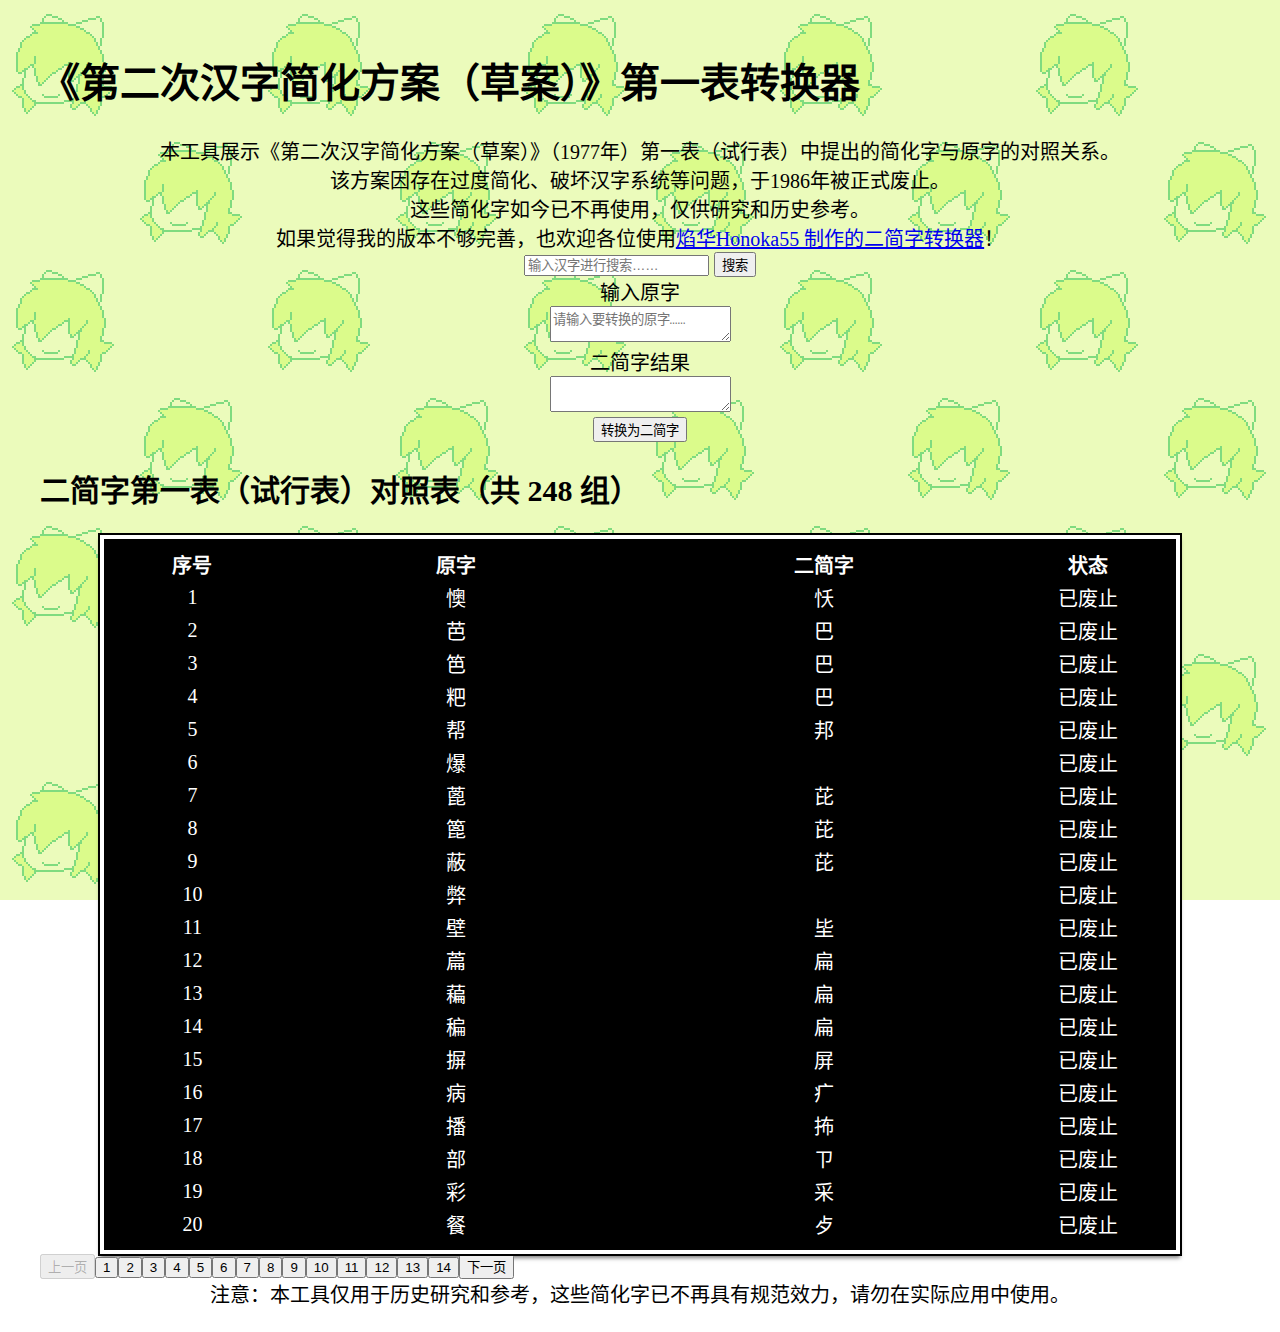
<file: erjian.html>
<!DOCTYPE html>
<html lang="zh-CN">
<head>
    <meta charset="UTF-8">
    <meta name="viewport" content="width=device-width, initial-scale=1.0">
    <title>《第二次汉字简化方案（草案）》第一表转换器</title>
    <link rel="stylesheet" type="text/css" href="css/style.css">
</head>
<body>
        <h1>《第二次汉字简化方案（草案）》第一表转换器</h1>
        <div style="text-align:center;">
            本工具展示《第二次汉字简化方案（草案）》（1977年）第一表（试行表）中提出的简化字与原字的对照关系。<br>
            该方案因存在过度简化、破坏汉字系统等问题，于1986年被正式废止。<br>
            这些简化字如今已不再使用，仅供研究和历史参考。<br>
            如果觉得我的版本不够完善，也欢迎各位使用<a href="https://honoka55.github.io/erjian-convert/">焰华Honoka55 制作的二简字转换器</a>！
        </div>
        <div style="text-align:center;">
            <input type="text" id="searchInput" placeholder="输入汉字进行搜索……">
            <button id="searchBtn">搜索</button>
        </div>
        <div style="text-align:center;">
            <div>
                <div>输入原字</div>
                <textarea id="originalText" placeholder="请输入要转换的原字……"></textarea>
            </div>
            <div>
                <div>二简字结果</div>
                <textarea id="simplifiedText" readonly></textarea>
            </div>
        <button id="convertBtn">转换为二简字</button>
        </div>
        
        <div>
            <h2>二简字第一表（试行表）对照表（共 248 组）</h2>
            <table id="charTable">
                <thead>
                    <tr>
                        <th width="15%">序号</th>
                        <th width="35%">原字</th>
                        <th width="35%">二简字</th>
                        <th width="15%">状态</th>
                    </tr>
                </thead>
                <tbody id="tableBody">
                    <!-- 表格内容将通过JavaScript动态生成 -->
                </tbody>
            </table>
            
            <div id="pagination">
                <!-- 分页按钮将通过JavaScript动态生成 -->
            </div>
        </div>
        
        <div style="text-align:center;">
            注意：本工具仅用于历史研究和参考，这些简化字已不再具有规范效力，请勿在实际应用中使用。
        </div>

    <script>
        // 简化字对照数据
        const charData = [
            { original: "懊", simplified: "㤇", status: "已废止" },
            { original: "芭", simplified: "巴", status: "已废止" },
            { original: "笆", simplified: "巴", status: "已废止" },
            { original: "粑", simplified: "巴", status: "已废止" },
            { original: "帮", simplified: "邦", status: "已废止" },
            { original: "爆", simplified: "𤆊", status: "已废止" },
            { original: "蓖", simplified: "芘", status: "已废止" },
            { original: "篦", simplified: "芘", status: "已废止" },
            { original: "蔽", simplified: "芘", status: "已废止" },
            { original: "弊", simplified: "𰐉", status: "已废止" },
            { original: "壁", simplified: "坒", status: "已废止" },
            { original: "萹", simplified: "扁", status: "已废止" },
            { original: "藊", simplified: "扁", status: "已废止" },
            { original: "稨", simplified: "扁", status: "已废止" },
            { original: "摒", simplified: "屏", status: "已废止" },
            { original: "病", simplified: "疒", status: "已废止" },
            { original: "播", simplified: "抪", status: "已废止" },
            { original: "部", simplified: "ㄗ", status: "已废止" },
            { original: "彩", simplified: "采", status: "已废止" },
            { original: "餐", simplified: "歺", status: "已废止" },
            { original: "舱", simplified: "仓", status: "已废止" },
            { original: "藏", simplified: "䒙", status: "已废止" },
            { original: "衩", simplified: "叉", status: "已废止" },
            { original: "扠", simplified: "叉", status: "已废止" },
            { original: "杈", simplified: "叉", status: "已废止" },
            { original: "汊", simplified: "叉", status: "已废止" },
            { original: "撤", simplified: "𢪃", status: "已废止" },
            { original: "瞅", simplified: "𥄨", status: "已废止" },
            { original: "矗", simplified: "𰅹", status: "已废止" },
            { original: "葱", simplified: "茐", status: "已废止" },
            { original: "答", simplified: "荅", status: "已废止" },
            { original: "蛋", simplified: "旦", status: "已废止" },
            { original: "弹", simplified: "𰐔", status: "已废止" },
            { original: "蹈", simplified: "𰸁", status: "已废止" },
            { original: "稻", simplified: "𰨛", status: "已废止" },
            { original: "道", simplified: "辺", status: "已废止" },
            { original: "殿", simplified: "𡱒", status: "已废止" },
            { original: "叮", simplified: "丁", status: "已废止" },
            { original: "盯", simplified: "丁", status: "已废止" },
            { original: "钉", simplified: "丁", status: "已废止" },
            { original: "靪", simplified: "丁", status: "已废止" },
            { original: "董", simplified: "苳", status: "已废止" },
            { original: "懂", simplified: "㤏", status: "已废止" },
            { original: "短", simplified: "𰦓", status: "已废止" },
            { original: "蹲", simplified: "𧿬", status: "已废止" },
            { original: "燉", simplified: "炖", status: "已成为规范字" }, 
            { original: "贰", simplified: "弍", status: "已废止" },
            { original: "愤", simplified: "忿", status: "已废止" },
            { original: "孵", simplified: "孚", status: "已废止" },
            { original: "伕", simplified: "夫", status: "已废止" },
            { original: "富", simplified: "𫲷", status: "已废止" },
            { original: "副", simplified: "付", status: "已废止" },
            { original: "秆", simplified: "杆", status: "已废止" },
            { original: "竿", simplified: "杆", status: "已废止" },
            { original: "钩", simplified: "勾", status: "已废止" },
            { original: "罐", simplified: "𰭃", status: "已废止" },
            { original: "灌", simplified: "浂", status: "已废止" },
            { original: "盥", simplified: "浂", status: "已废止" },
            { original: "鳜", simplified: "桂", status: "已废止" },
            { original: "裹", simplified: "果", status: "已废止" },
            { original: "薅", simplified: "䒵", status: "已废止" },
            { original: "盒", simplified: "合", status: "已废止" },
            { original: "葫", simplified: "胡", status: "已废止" },
            { original: "猢", simplified: "胡", status: "已废止" },
            { original: "蝴", simplified: "胡", status: "已废止" },
            { original: "糊", simplified: "胡", status: "已废止" },
            { original: "毁", simplified: "毁", status: "已废止" },
            { original: "籍", simplified: "笈", status: "已废止" },
            { original: "建", simplified: "迠", status: "已废止" },
            { original: "豇", simplified: "江", status: "已废止" },
            { original: "酱", simplified: "𪧷", status: "已废止" },
            { original: "跤", simplified: "交", status: "已废止" },
            { original: "椒", simplified: "茭", status: "已废止" },
            { original: "街", simplified: "亍", status: "已废止" },
            { original: "阱", simplified: "井", status: "已废止" },
            { original: "境", simplified: "㘫", status: "已废止" },
            { original: "镜", simplified: "𰽟", status: "已废止" },
            { original: "韭", simplified: "艽", status: "已废止" },
            { original: "酒", simplified: "氿", status: "已废止" },
            { original: "橘", simplified: "桔", status: "已废止" },
            { original: "镢", simplified: "𰽤", status: "已废止" },
            { original: "䦆", simplified: "𰽤", status: "已废止" },
            { original: "慷", simplified: "忼", status: "已废止" },
            { original: "靠", simplified: "俈", status: "已废止" },
            { original: "款", simplified: "𤘯", status: "已废止" },
            { original: "蓝", simplified: "兰", status: "已废止" },
            { original: "篮", simplified: "兰", status: "已废止" },
            { original: "澜", simplified: "㳕", status: "已废止" },
            { original: "滥", simplified: "㳕", status: "已废止" },
            { original: "谰", simplified: "𰵟", status: "已废止" },
            { original: "懒", simplified: "𰑐", status: "已废止" },
            { original: "缆", simplified: "𰬊", status: "已废止" },
            { original: "磊", simplified: "𰦫", status: "已废止" },
            { original: "荔", simplified: "艻", status: "已废止" },
            { original: "璃", simplified: "玏", status: "已废止" },
            { original: "量", simplified: "𰅊", status: "已废止" },
            { original: "潦", simplified: "了", status: "已废止" },
            { original: "僚", simplified: "𠆨", status: "已废止" },
            { original: "燎", simplified: "𰝶", status: "已废止" },
            { original: "寮", simplified: "㝋", status: "已废止" },
            { original: "寥", simplified: "㝋", status: "已废止" },
            { original: "廖", simplified: "𭙏", status: "已废止" },
            { original: "磷", simplified: "砱", status: "已废止" },
            { original: "龄", simplified: "令", status: "已废止" },
            { original: "溜", simplified: "𰜈", status: "已废止" },
            { original: "遛", simplified: "𰜈", status: "已废止" },
            { original: "熘", simplified: "𰜈", status: "已废止" },
            { original: "馏", simplified: "𰜈", status: "已废止" },
            { original: "掳", simplified: "虏", status: "已废止" },
            { original: "慢", simplified: "𭜌", status: "已废止" },
            { original: "帽", simplified: "𫷀", status: "已废止" },
            { original: "貌", simplified: "皃", status: "已废止" },
            { original: "煤", simplified: "𭳿", status: "已废止" },
            { original: "幕", simplified: "𫯜", status: "已废止" },
            { original: "虐", simplified: "𰀂", status: "已废止" },
            { original: "漆", simplified: "㲺", status: "已废止" },
            { original: "歧", simplified: "岐", status: "已废止" },
            { original: "器", simplified: "𫩏", status: "已废止" },
            { original: "谦", simplified: "𰵋", status: "已废止" },
            { original: "潜", simplified: "汘", status: "已废止" },
            { original: "歉", simplified: "欠", status: "已废止" },
            { original: "墙", simplified: "垟", status: "已废止" },
            { original: "勤", simplified: "𰅉", status: "已废止" },
            { original: "渠", simplified: "洰", status: "已废止" },
            { original: "嚷", simplified: "𠮵", status: "已废止" },
            { original: "壤", simplified: "圵", status: "已废止" },
            { original: "儒", simplified: "𰁡", status: "已废止" },
            { original: "赛", simplified: "𡧳", status: "已废止" },
            { original: "煽", simplified: "扇", status: "已废止" },
            { original: "搧", simplified: "扇", status: "已废止" },
            { original: "绱", simplified: "上", status: "已废止" },
            { original: "鞝", simplified: "上", status: "已废止" },
            { original: "杓", simplified: "勺", status: "已废止" },
            { original: "输", simplified: "𰹰", status: "已废止" },
            { original: "爽", simplified: "𰋜", status: "已废止" },
            { original: "私", simplified: "厶", status: "已废止" },
            { original: "算", simplified: "祘", status: "已废止" },
            { original: "泰", simplified: "太", status: "已废止" },
            { original: "檀", simplified: "枟", status: "已废止" },
            { original: "糖", simplified: "𰪩", status: "已废止" },
            { original: "套", simplified: "𰋛", status: "已废止" },
            { original: "腾", simplified: "𱅑", status: "已废止" },
            { original: "停", simplified: "仃", status: "已废止" },
            { original: "稳", simplified: "𮂹", status: "已废止" },
            { original: "舞", simplified: "午", status: "已废止" },
            { original: "稀", simplified: "希", status: "已废止" },
            { original: "熄", simplified: "息", status: "已废止" },
            { original: "瞎", simplified: "𰥌", status: "已废止" },
            { original: "镶", simplified: "𰽙", status: "已废止" },
            { original: "橡", simplified: "𬂭", status: "已废止" },
            { original: "萧", simplified: "肖", status: "已废止" },
            { original: "鞋", simplified: "𰆻", status: "已废止" },
            { original: "信", simplified: "伩", status: "已废止" },
            { original: "雄", simplified: "厷", status: "已废止" },
            { original: "修", simplified: "㣊", status: "已废止" },
            { original: "宣", simplified: "㝉", status: "已废止" },
            { original: "癣", simplified: "㾌", status: "已废止" },
            { original: "靴", simplified: "𰆳", status: "已废止" },
            { original: "雪", simplified: "𫜹", status: "已废止" },
            { original: "阎", simplified: "闫", status: "已废止" },
            { original: "演", simplified: "𰛑", status: "已废止" },
            { original: "耀", simplified: "𭀦", status: "已废止" },
            { original: "矅", simplified: "𭀦", status: "已废止" },
            { original: "意", simplified: "𰐺", status: "已废止" },
            { original: "臆", simplified: "肊", status: "已废止" },
            { original: "翼", simplified: "𰭝", status: "已废止" },
            { original: "迎", simplified: "迊", status: "已废止" },
            { original: "影", simplified: "𢒈", status: "已废止" },
            { original: "臃", simplified: "𦙸", status: "已废止" },
            { original: "游", simplified: "沋", status: "已废止" },
            { original: "愉", simplified: "𢖳", status: "已废止" },
            { original: "遇", simplified: "迂", status: "已废止" },
            { original: "预", simplified: "予", status: "已废止" },
            { original: "豫", simplified: "予", status: "已废止" },
            { original: "圆", simplified: "元", status: "已废止" },
            { original: "原", simplified: "𰆖", status: "已废止" },
            { original: "源", simplified: "沅", status: "已废止" },
            { original: "缘", simplified: "𰫾", status: "已废止" },
            { original: "赞", simplified: "𰷣", status: "已废止" },
            { original: "𪧦", simplified: "𰌻", status: "已废止" },
            { original: "账", simplified: "帐", status: "已废止" },
            { original: "辙", simplified: "𰹹", status: "已废止" },
            { original: "整", simplified: "𰋞", status: "已废止" },
            { original: "籽", simplified: "子", status: "已废止" },
            { original: "嘴", simplified: "咀", status: "已废止" },
            { original: "座", simplified: "坐", status: "已废止" },
            { original: "鼻", simplified: "𢍂", status: "已废止" },
            { original: "鼾", simplified: "𰯶", status: "已废止" },
            { original: "察", simplified: "𰌵", status: "已废止" },
            { original: "嚓", simplified: "𰌵", status: "已废止" },
            { original: "擦", simplified: "𰓣", status: "已废止" },
            { original: "感", simplified: "𫹯", status: "已废止" },
            { original: "撼", simplified: "𰓭", status: "已废止" },
            { original: "憾", simplified: "𰑞", status: "已废止" },
            { original: "冀", simplified: "丠", status: "已废止" },
            { original: "骥", simplified: "𱅌", status: "已废止" },
            { original: "具", simplified: "𰋙", status: "已废止" },
            { original: "留", simplified: "畄", status: "已废止" },
            { original: "榴", simplified: "𰗶", status: "已废止" },
            { original: "瘤", simplified: "𰣲", status: "已废止" },
            { original: "眉", simplified: "𠃜", status: "已废止" },
            { original: "嵋", simplified: "𠃜", status: "已废止" },
            { original: "媚", simplified: "𰋻", status: "已废止" },
            { original: "蒙", simplified: "苎", status: "已废止" },
            { original: "檬", simplified: "苎", status: "已废止" },
            { original: "蠓", simplified: "𰲽", status: "已废止" },
            { original: "面", simplified: "𫩑", status: "已废止" },
            { original: "缅", simplified: "𰬄", status: "已废止" },
            { original: "囊", simplified: "𰀉", status: "已废止" },
            { original: "囔", simplified: "𰀉", status: "已废止" },
            { original: "攮", simplified: "𰓌", status: "已废止" },
            { original: "青", simplified: "𰀈", status: "已废止" },
            { original: "静", simplified: "𰁓", status: "已废止" },
            { original: "靛", simplified: "𰍎", status: "已废止" },
            { original: "请", simplified: "𰵕", status: "已废止" },
            { original: "猜", simplified: "𰡂", status: "已废止" },
            { original: "情", simplified: "𰑊", status: "已废止" },
            { original: "清", simplified: "𰛓", status: "已废止" },
            { original: "晴", simplified: "𰕺", status: "已废止" },
            { original: "睛", simplified: "𰥕", status: "已废止" },
            { original: "靖", simplified: "𰩢", status: "已废止" },
            { original: "精", simplified: "𰪱", status: "已废止" },
            { original: "菁", simplified: "𰰫", status: "已废止" },
            { original: "桑", simplified: "𰗑", status: "已废止" },
            { original: "搡", simplified: "𰓨", status: "已废止" },
            { original: "嗓", simplified: "𰇢", status: "已废止" },
            { original: "属", simplified: "𰍱", status: "已废止" },
            { original: "嘱", simplified: "𰇰", status: "已废止" },
            { original: "瞩", simplified: "𰥩", status: "已废止" },
            { original: "堂", simplified: "坣", status: "已废止" },
            { original: "螳", simplified: "𰳇", status: "已废止" },
            { original: "易", simplified: "𠃓", status: "已废止" },
            { original: "剔", simplified: "𰄝", status: "已废止" },
            { original: "惕", simplified: "𰐿", status: "已废止" },
            { original: "赐", simplified: "𰷟", status: "已废止" },
            { original: "锡", simplified: "钖", status: "已废止" },
            { original: "踢", simplified: "𰸄", status: "已废止" },
            { original: "婴", simplified: "𰋷", status: "已废止" },
            { original: "缨", simplified: "𰬕", status: "已废止" },
            { original: "樱", simplified: "桜", status: "已废止" },
            { original: "展", simplified: "𰍰", status: "已废止" },
            { original: "辗", simplified: "𰍰", status: "已废止" },
            { original: "碾", simplified: "𰦪", status: "已废止" },
            { original: "真", simplified: "𰅴", status: "已废止" },
            { original: "颠", simplified: "𱂪", status: "已废止" },
            { original: "填", simplified: "𰉰", status: "已废止" },
            { original: "慎", simplified: "𰑝", status: "已废止" },
            { original: "滇", simplified: "𰛬", status: "已废止" },
            { original: "镇", simplified: "𰾂", status: "已废止" },
            { original: "直", simplified: "𰅰", status: "已废止" },
            { original: "值", simplified: "𰁲", status: "已废止" },
            { original: "植", simplified: "𰗝", status: "已废止" },
            { original: "殖", simplified: "𰙽", status: "已废止" },
            { original: "置", simplified: "𰭋", status: "已废止" },
            { original: "卒", simplified: "卆", status: "已废止" },
            { original: "悴", simplified: "忰", status: "已废止" },
            { original: "啐", simplified: "𠯥", status: "已废止" },
            { original: "碎", simplified: "砕", status: "已废止" },
            { original: "粹", simplified: "粋", status: "已废止" },
            { original: "醉", simplified: "酔", status: "已废止" },
            { original: "翠", simplified: "翆", status: "已废止" },
            { original: "瘁", simplified: "疩", status: "已废止" },
            { original: "尊", simplified: "𰃝", status: "已废止" },
            { original: "撙", simplified: "𰓢", status: "已废止" }
        ];

        // 分页设置
        const itemsPerPage = 20;
        let currentPage = 1;
        let filteredData = [...charData];

        // DOM元素
        const tableBody = document.getElementById('tableBody');
        const pagination = document.getElementById('pagination');
        const searchInput = document.getElementById('searchInput');
        const searchBtn = document.getElementById('searchBtn');
        const originalText = document.getElementById('originalText');
        const simplifiedText = document.getElementById('simplifiedText');
        const convertBtn = document.getElementById('convertBtn');

        // 初始化表格
        function renderTable() {
            const startIndex = (currentPage - 1) * itemsPerPage;
            const endIndex = startIndex + itemsPerPage;
            const pageData = filteredData.slice(startIndex, endIndex);
            
            tableBody.innerHTML = '';
            
            pageData.forEach((item, index) => {
                const row = document.createElement('tr');
                const globalIndex = startIndex + index + 1;
                
                row.innerHTML = `
                    <td>${globalIndex}</td>
                    <td><span class="original-char">${item.original}</span></td>
                    <td><span class="simplified-char">${item.simplified}</span></td>
                    <td>${item.status}</td>
                `;
                
                tableBody.appendChild(row);
            });
            
            renderPagination();
        }

        // 渲染分页按钮
        function renderPagination() {
            const totalPages = Math.ceil(filteredData.length / itemsPerPage);
            
            pagination.innerHTML = '';
            
            // 上一页按钮
            const prevButton = document.createElement('button');
            prevButton.textContent = '上一页';
            prevButton.disabled = currentPage === 1;
            prevButton.addEventListener('click', () => {
                if (currentPage > 1) {
                    currentPage--;
                    renderTable();
                }
            });
            pagination.appendChild(prevButton);
            
            // 页码按钮
            for (let i = 1; i <= totalPages; i++) {
                const pageButton = document.createElement('button');
                pageButton.textContent = i;
                pageButton.classList.toggle('active', i === currentPage);
                pageButton.addEventListener('click', () => {
                    currentPage = i;
                    renderTable();
                });
                pagination.appendChild(pageButton);
            }
            
            // 下一页按钮
            const nextButton = document.createElement('button');
            nextButton.textContent = '下一页';
            nextButton.disabled = currentPage === totalPages;
            nextButton.addEventListener('click', () => {
                if (currentPage < totalPages) {
                    currentPage++;
                    renderTable();
                }
            });
            pagination.appendChild(nextButton);
        }

        // 搜索功能
        function searchCharacters() {
            const searchTerm = searchInput.value.trim();
            
            if (searchTerm === '') {
                filteredData = [...charData];
            } else {
                filteredData = charData.filter(item => 
                    item.original.includes(searchTerm) || 
                    item.simplified.includes(searchTerm)
                );
            }
            
            currentPage = 1;
            renderTable();
        }

        // 转换功能
        function convertText() {
            const text = originalText.value;
            let result = '';
            
            for (let char of text) {
                const found = charData.find(item => item.original === char);
                result += found ? found.simplified : char;
            }
            
            simplifiedText.value = result;
        }

        // 事件监听
        searchBtn.addEventListener('click', searchCharacters);
        searchInput.addEventListener('keyup', (e) => {
            if (e.key === 'Enter') {
                searchCharacters();
            }
        });
        
        convertBtn.addEventListener('click', convertText);

        // 初始化
        renderTable();
    </script>
</body>
</html>
</file>
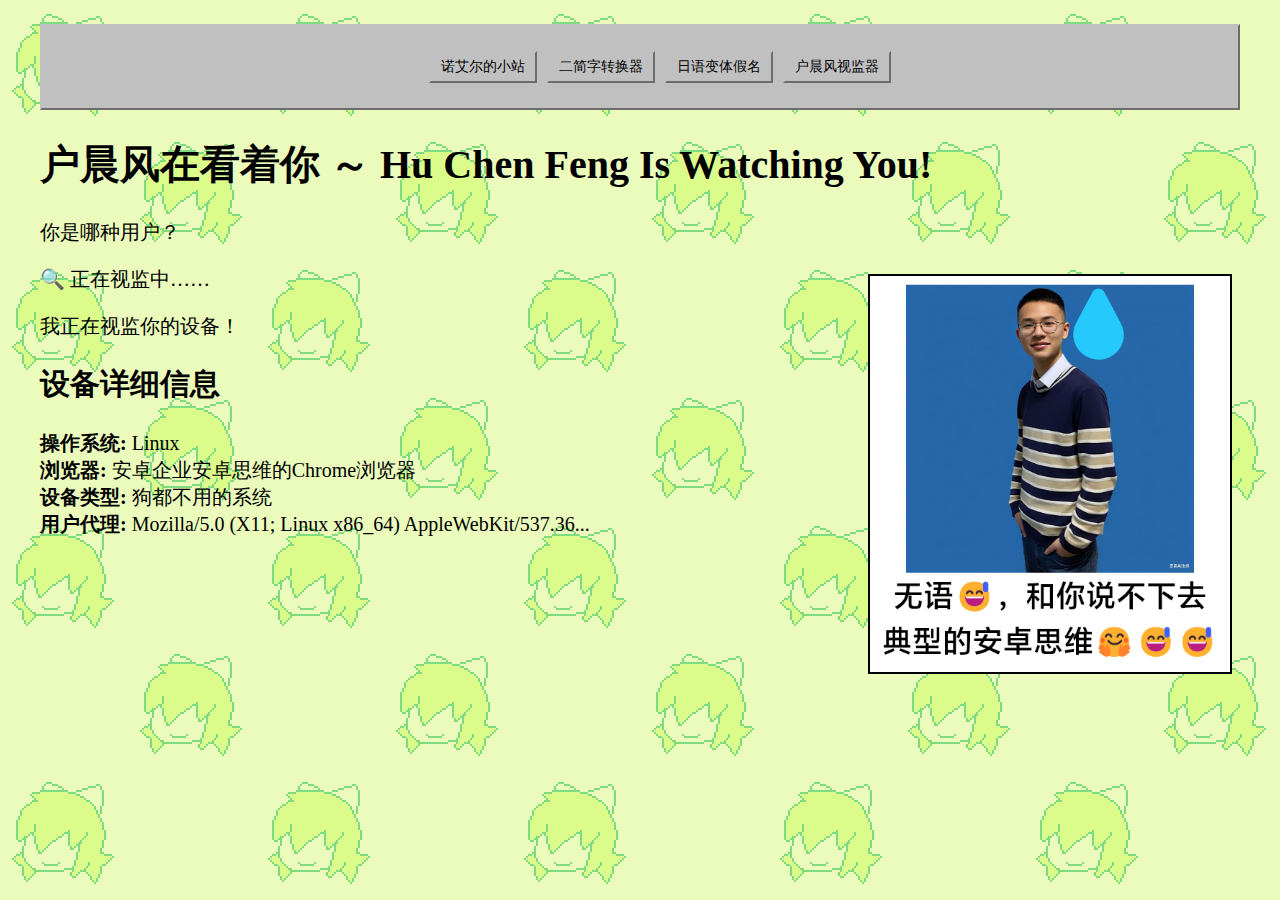
<file: huchenfeng.html>
<head>
    <meta charset="UTF-8">
    <meta name="viewport" content="width=device-width, initial-scale=1.0">
    <title>Hu Chen Feng Is Watching You!</title>
    <link rel="stylesheet" type="text/css" href="https://noelleshiromiya.github.io/css/style.css">
    <link rel="icon" type="image/png" href="https://noelleshiromiya.github.io/assets/nina-icon.png">
    <style>
        @font-face {
            font-family: 'PingFang';
            src: url('https://noelleshiromiya.github.io/css/assets/fonts/PingFangSC-Regular-01.woff2') format('woff2');
            font-weight: normal;
            font-style: normal;
            font-display: swap;
        }

        body {
    font-family: "PingFang" !important;
            }
    </style>
</head>
<body>
    <nav class="navbar">
        <ul class="nav-links">
            <li><a href="https://noelleshiromiya.github.io/" class="home-link">诺艾尔的小站</a></li>
            <li><a href="https://noelleshiromiya.github.io/erjian.html">二简字转换器</a></li>
            <li><a href="https://noelleshiromiya.github.io/kuzushiji.html">日语变体假名</a></li>
            <li><a href="https://noelleshiromiya.github.io/huchenfeng.html">户晨风视监器</a></li>
        </ul>
    </nav>
    <div>
        <h1>户晨风在看着你 ～ Hu Chen Feng Is Watching You!</h1>
        <p class="description">你是哪种用户？</p>
        <img src="https://noelleshiromiya.github.io/assets/speech.png" width="360" style="float: right; margin: 8px; border: 2px solid #000000; background-color: white;">
        <div id="identityCard">
            <div>
                <span id="identityIcon" >🔍</span>
                <span id="identityText">正在视监中……</span>
            </div>
            <p id="identityDescription">我正在视监你的设备！</p>
        </div>
        
        <div>
            <h2>设备详细信息</h2>
            <div>
                <div><strong>操作系统:</strong> <span id="osInfo">视监中……</span></div>
                <div><strong>浏览器:</strong> <span id="browserInfo">视监中……</span></div>
                <div><strong>设备类型:</strong> <span id="deviceType">视监中……</span></div>
                <div><strong>用户代理:</strong> <span id="userAgent">视监中……</span></div>
            </div>
        </div>
    </div>

    <script>
        document.addEventListener('DOMContentLoaded', function() {
            const identityCard = document.getElementById('identityCard');
            const identityText = document.getElementById('identityText');
            const identityIcon = document.getElementById('identityIcon');
            const identityDescription = document.getElementById('identityDescription');
            const osInfo = document.getElementById('osInfo');
            const browserInfo = document.getElementById('browserInfo');
            const deviceType = document.getElementById('deviceType');
            const userAgent = document.getElementById('userAgent');
            
            // 获取用户代理字符串
            const ua = navigator.userAgent;
            userAgent.textContent = ua.length > 50 ? ua.substring(0, 50) + '...' : ua;
            
            // 检测操作系统
            let os = '未知操作系统';
            let device = '未知设备';
            
            if (/iPhone|iPad|iPod/i.test(ua)) {
                os = 'iOS';
                device = /iPhone/i.test(ua) ? 'iPhone' : /iPad/i.test(ua) ? 'iPad' : 'iPod';
            } else if (/Macintosh|Mac OS X/i.test(ua)) {
                os = 'macOS';
                device = '苹果电脑';
            } else if (/Windows/i.test(ua)) {
                os = 'Windows';
                device = '跟我家苹果电脑是死对头的系统';
            } else if (/Android/i.test(ua)) {
                os = 'Android';
                device = /Mobile/i.test(ua) ? '狗都不用的系统' : 'Android平板';
            } else if (/Linux/i.test(ua)) {
                os = 'Linux';
                device = '狗都不用的系统';
            }
            
            osInfo.textContent = os;
            deviceType.textContent = device;
            
            // 检测浏览器
            let browser = '未知浏览器';
            if (/Edg/i.test(ua)) {
                browser = '私有化的Chrome浏览器';
            } else if (/Chrome/i.test(ua)) {
                browser = '安卓企业安卓思维的Chrome浏览器';
            } else if (/Firefox/i.test(ua)) {
                browser = '安卓思维的火狐浏览器';
            } else if (/Safari/i.test(ua)) {
                browser = '我们苹果人的Safari浏览器';
            } else if (/Opera|OPR/i.test(ua)) {
                browser = '私人才用的Opera浏览器';
            }
            
            browserInfo.textContent = browser;
            
            // 根据操作系统显示身份
            let identity, icon, description;
            
            if (os === 'iOS' || os === 'macOS') {
                identity = '你永远是是苹果人！！！';
                icon = '🍎';
                description = '户晨风永远相信你们对Apple做出的贡献！';
            } else if (os === 'Android' || os === 'Linux') {
                identity = '无语，跟你安卓人聊不下去，典型的安卓思维';
                icon = '🤖';
                description = '你就是典型的安卓逻辑、安卓学历、安卓人、安卓素质、安卓语法、安卓态度、安卓学校、安卓猫、安卓手机、安卓电脑、安卓平板，纯纯的安卓人生！！！！！';
            } else if (os === 'Windows') {
                identity = '无语，跟你聊不下去，典型的苹果死对头思维';
                icon = '🪟';
                description = '跟我家苹果是死对头，一看就知道是那批安卓人的帮凶，把他给我弄出去！！！';
            } else {
                identity = '虽然我真的看不清楚。';
                icon = '❓';
                description = '但是我怀疑你是真正的安卓人……';
            }
            
            // 延迟显示结果，增强体验
            setTimeout(() => {
                identityCard.classList.remove('pulse');
                identityText.textContent = identity;
                identityIcon.textContent = icon;
                identityDescription.textContent = description;
                
                // 添加激活动画
                setTimeout(() => {
                    identityCard.classList.add('active');
                }, 100);
            }, 1500);
        });
    </script>
</body>
</file>
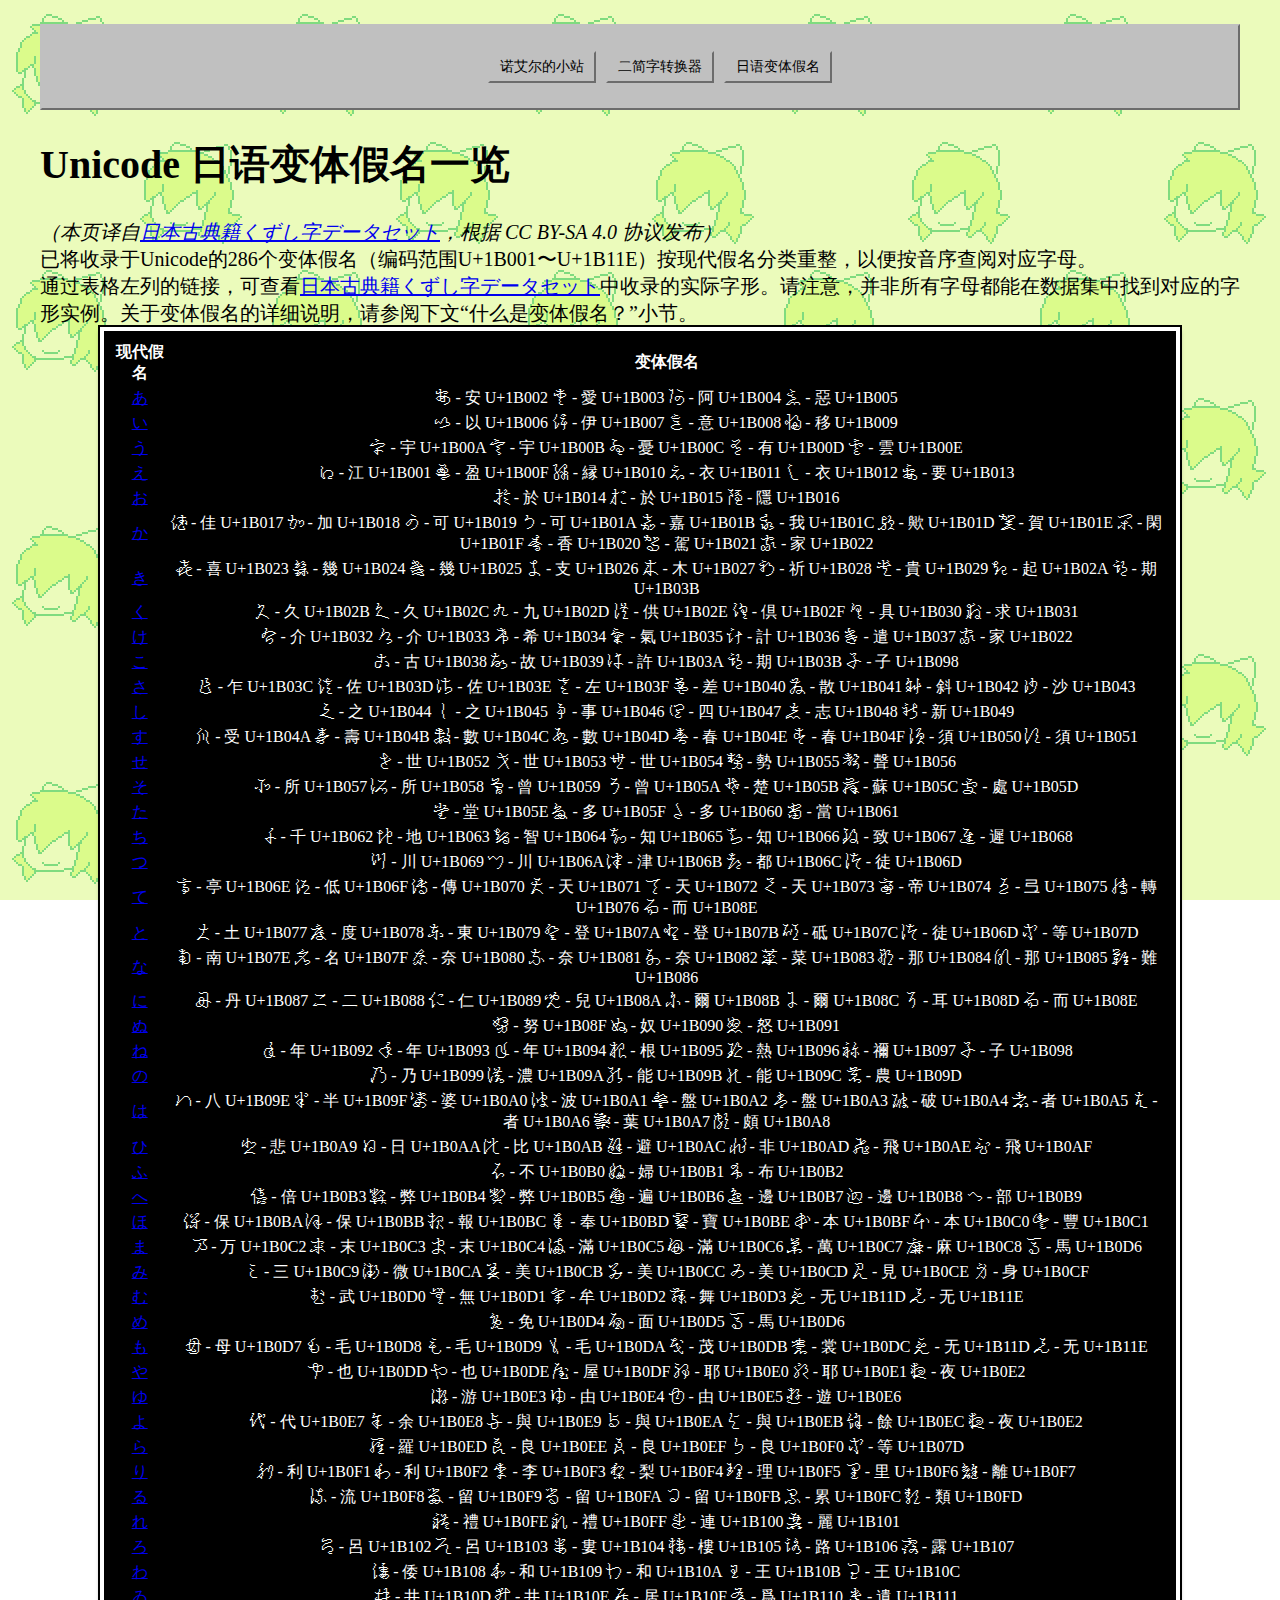
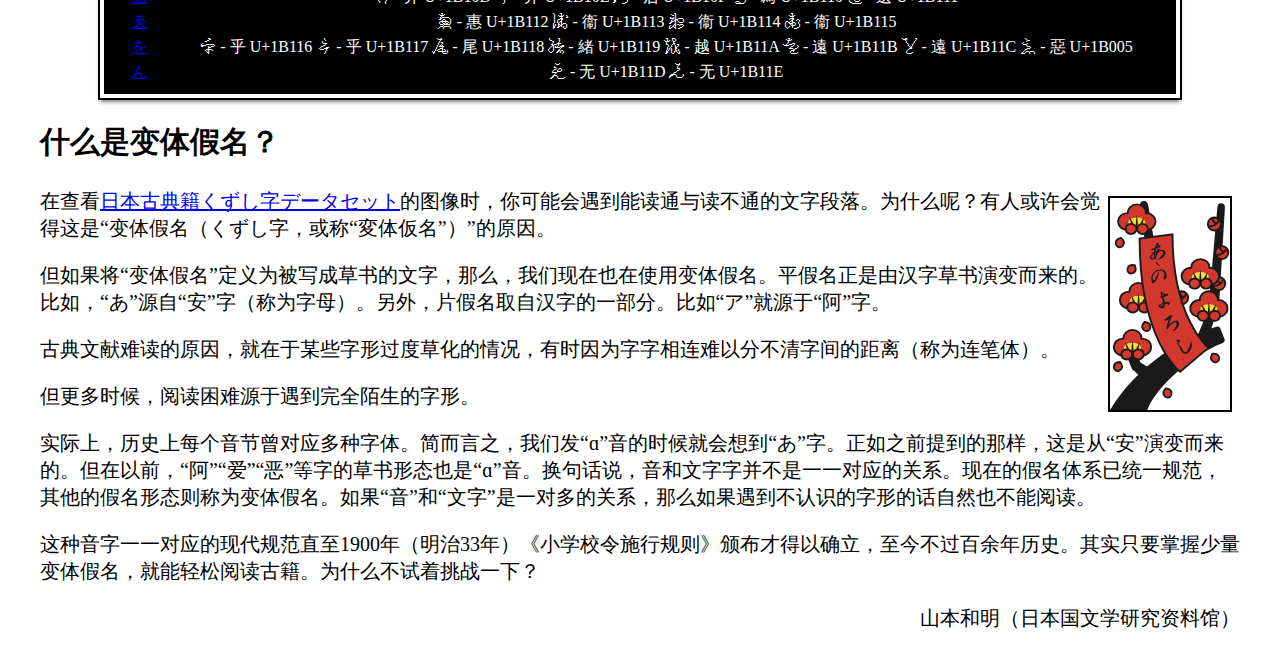
<file: kuzushiji.html>
<html><head>
    <meta charset="UTF-8">
    <meta name="viewport" content="width=device-width, initial-scale=1.0">
    <title>日语变体假名一览</title>
    <link rel="stylesheet" type="text/css" href="https://noelleshiromiya.github.io/css/style.css">
    <link rel="icon" type="image/png" href="https://noelleshiromiya.github.io/assets/nina-icon.png">
    <link rel="stylesheet" href="https://codh.rois.ac.jp/char-shape/hentaigana/hentaigana.css">
</head>
<body>
    <nav class="navbar">
            <ul class="nav-links">
                <li><a href="https://noelleshiromiya.github.io/" class="home-link">诺艾尔的小站</a></li>
                <li><a href="https://noelleshiromiya.github.io/erjian.html">二简字转换器</a></li>
              <li><a href="https://noelleshiromiya.github.io/kuzushiji.html">日语变体假名</a></li>
            </ul>
        </nav>
    <h1>Unicode 日语变体假名一览</h1>
  <em>（本页译自<a href="https://codh.rois.ac.jp/char-shape/" lang="ja">日本古典籍くずし字データセット</a>，根据 CC BY-SA 4.0 协议发布）</em><br>
  已将收录于Unicode的286个变体假名（编码范围U+1B001〜U+1B11E）按现代假名分类重整，以便按音序查阅对应字母。<br>
  通过表格左列的链接，可查看<a href="https://codh.rois.ac.jp/char-shape/" lang="ja">日本古典籍くずし字データセット</a>中收录的实际字形。请注意，并非所有字母都能在数据集中找到对应的字形实例。关于变体假名的详细说明，请参阅下文“什么是变体假名？”小节。
  <table class="wikitable">
	<thead>
	  <tr>
	    <th>现代假名</th>
	    <th>变体假名</th>
	  </tr>
	</thead>
	<tbody lang="ja">
<tr>
<td><a href="https://codh.rois.ac.jp/char-shape/unicode/U+3042/">あ</a></td>
<td>
<font _mstmutation="1"><span class="hg" title="HENTAIGANA LETTER A-1: U+1B002 derived from U+5B89" _mstmutation="1">𛀂 - 安 <span class="vs">U+1B002</span></span>
<span class="hg" title="HENTAIGANA LETTER A-2: U+1B003 derived from U+611B" _mstmutation="1">𛀃 - 愛 <span class="vs">U+1B003</span></span>
<span class="hg" title="HENTAIGANA LETTER A-3: U+1B004 derived from U+963F" _mstmutation="1">𛀄 - 阿 <span class="vs">U+1B004</span></span>
<span class="hg" title="HENTAIGANA LETTER A-WO: U+1B005 derived from U+60E1" _mstmutation="1">𛀅 - 惡 <span class="vs">U+1B005</span></span></font>
</td>
</tr>
<tr>
<td><a href="https://codh.rois.ac.jp/char-shape/unicode/U+3044/">い</a></td>
<td>
<font _mstmutation="1"><span class="hg" title="HENTAIGANA LETTER I-1: U+1B006 derived from U+4EE5" _mstmutation="1">𛀆 - 以 <span class="vs">U+1B006</span></span>
<span class="hg" title="HENTAIGANA LETTER I-2: U+1B007 derived from U+4F0A" _mstmutation="1">𛀇 - 伊 <span class="vs">U+1B007</span></span>
<span class="hg" title="HENTAIGANA LETTER I-3: U+1B008 derived from U+610F" _mstmutation="1">𛀈 - 意 <span class="vs">U+1B008</span></span>
<span class="hg" title="HENTAIGANA LETTER I-4: U+1B009 derived from U+79FB" _mstmutation="1">𛀉 - 移 <span class="vs">U+1B009</span></span></font>
</td>
</tr>
<tr>
<td><a href="https://codh.rois.ac.jp/char-shape/unicode/U+3046/">う</a></td>
<td>
<font _mstmutation="1"><span class="hg" title="HENTAIGANA LETTER U-1: U+1B00A derived from U+5B87" _mstmutation="1">𛀊 - 宇 <span class="vs">U+1B00A</span></span>
<span class="hg" title="HENTAIGANA LETTER U-2: U+1B00B derived from U+5B87" _mstmutation="1">𛀋 - 宇 <span class="vs">U+1B00B</span></span>
<span class="hg" title="HENTAIGANA LETTER U-3: U+1B00C derived from U+6182" _mstmutation="1">𛀌 - 憂 <span class="vs">U+1B00C</span></span>
<span class="hg" title="HENTAIGANA LETTER U-4: U+1B00D derived from U+6709" _mstmutation="1">𛀍 - 有 <span class="vs">U+1B00D</span></span>
<span class="hg" title="HENTAIGANA LETTER U-5: U+1B00E derived from U+96F2" _mstmutation="1">𛀎 - 雲 <span class="vs">U+1B00E</span></span></font>
</td>
</tr>
<tr>
<td><a href="https://codh.rois.ac.jp/char-shape/unicode/U+3048/">え</a></td>
<td>
<font _mstmutation="1"><span class="hg" title="HENTAIGANA LETTER E-1: U+1B001 derived from U+6C5F" _mstmutation="1">𛀁 - 江 <span class="vs">U+1B001</span></span>
<span class="hg" title="HENTAIGANA LETTER E-2: U+1B00F derived from U+76C8" _mstmutation="1">𛀏 - 盈 <span class="vs">U+1B00F</span></span>
<span class="hg" title="HENTAIGANA LETTER E-3: U+1B010 derived from U+7E01" _mstmutation="1">𛀐 - 縁 <span class="vs">U+1B010</span></span>
<span class="hg" title="HENTAIGANA LETTER E-4: U+1B011 derived from U+8863" _mstmutation="1">𛀑 - 衣 <span class="vs">U+1B011</span></span>
<span class="hg" title="HENTAIGANA LETTER E-5: U+1B012 derived from U+8863" _mstmutation="1">𛀒 - 衣 <span class="vs">U+1B012</span></span>
<span class="hg" title="HENTAIGANA LETTER E-6: U+1B013 derived from U+8981" _mstmutation="1">𛀓 - 要 <span class="vs">U+1B013</span></span></font>
</td>
</tr>
<tr>
<td><a href="https://codh.rois.ac.jp/char-shape/unicode/U+304A/">お</a></td>
<td>
<font _mstmutation="1"><span class="hg" title="HENTAIGANA LETTER O-1: U+1B014 derived from U+65BC" _mstmutation="1">𛀔 - 於 <span class="vs">U+1B014</span></span>
<span class="hg" title="HENTAIGANA LETTER O-2: U+1B015 derived from U+65BC" _mstmutation="1">𛀕 - 於 <span class="vs">U+1B015</span></span>
<span class="hg" title="HENTAIGANA LETTER O-3: U+1B016 derived from U+96B1" _mstmutation="1">𛀖 - 隱 <span class="vs">U+1B016</span></span></font>
</td>
</tr>
<tr>
<td><a href="https://codh.rois.ac.jp/char-shape/unicode/U+304B/">か</a></td>
<td>
<font _mstmutation="1"><span class="hg" title="HENTAIGANA LETTER KA-1: U+1B017 derived from U+4F73" _mstmutation="1">𛀗 - 佳 <span class="vs">U+1B017</span></span>
<span class="hg" title="HENTAIGANA LETTER KA-2: U+1B018 derived from U+52A0" _mstmutation="1">𛀘 - 加 <span class="vs">U+1B018</span></span>
<span class="hg" title="HENTAIGANA LETTER KA-3: U+1B019 derived from U+53EF" _mstmutation="1">𛀙 - 可 <span class="vs">U+1B019</span></span>
<span class="hg" title="HENTAIGANA LETTER KA-4: U+1B01A derived from U+53EF" _mstmutation="1">𛀚 - 可 <span class="vs">U+1B01A</span></span>
<span class="hg" title="HENTAIGANA LETTER KA-5: U+1B01B derived from U+5609" _mstmutation="1">𛀛 - 嘉 <span class="vs">U+1B01B</span></span>
<span class="hg" title="HENTAIGANA LETTER KA-6: U+1B01C derived from U+6211" _mstmutation="1">𛀜 - 我 <span class="vs">U+1B01C</span></span>
<span class="hg" title="HENTAIGANA LETTER KA-7: U+1B01D derived from U+6B5F" _mstmutation="1">𛀝 - 歟 <span class="vs">U+1B01D</span></span>
<span class="hg" title="HENTAIGANA LETTER KA-8: U+1B01E derived from U+8CC0" _mstmutation="1">𛀞 - 賀 <span class="vs">U+1B01E</span></span>
<span class="hg" title="HENTAIGANA LETTER KA-9: U+1B01F derived from U+9591" _mstmutation="1">𛀟 - 閑 <span class="vs">U+1B01F</span></span>
<span class="hg" title="HENTAIGANA LETTER KA-10: U+1B020 derived from U+9999" _mstmutation="1">𛀠 - 香 <span class="vs">U+1B020</span></span>
<span class="hg" title="HENTAIGANA LETTER KA-11: U+1B021 derived from U+99D5" _mstmutation="1">𛀡 - 駕 <span class="vs">U+1B021</span></span>
<span class="hg" title="HENTAIGANA LETTER KA-KE: U+1B022 derived from U+5BB6" _mstmutation="1">𛀢 - 家 <span class="vs">U+1B022</span></span></font>
</td>
</tr>
<tr>
<td><a href="https://codh.rois.ac.jp/char-shape/unicode/U+304D/">き</a></td>
<td>
<font _mstmutation="1"><span class="hg" title="HENTAIGANA LETTER KI-1: U+1B023 derived from U+559C" _mstmutation="1">𛀣 - 喜 <span class="vs">U+1B023</span></span>
<span class="hg" title="HENTAIGANA LETTER KI-2: U+1B024 derived from U+5E7E" _mstmutation="1">𛀤 - 幾 <span class="vs">U+1B024</span></span>
<span class="hg" title="HENTAIGANA LETTER KI-3: U+1B025 derived from U+5E7E" _mstmutation="1">𛀥 - 幾 <span class="vs">U+1B025</span></span>
<span class="hg" title="HENTAIGANA LETTER KI-4: U+1B026 derived from U+652F" _mstmutation="1">𛀦 - 支 <span class="vs">U+1B026</span></span>
<span class="hg" title="HENTAIGANA LETTER KI-5: U+1B027 derived from U+6728" _mstmutation="1">𛀧 - 木 <span class="vs">U+1B027</span></span>
<span class="hg" title="HENTAIGANA LETTER KI-6: U+1B028 derived from U+7948" _mstmutation="1">𛀨 - 祈 <span class="vs">U+1B028</span></span>
<span class="hg" title="HENTAIGANA LETTER KI-7: U+1B029 derived from U+8CB4" _mstmutation="1">𛀩 - 貴 <span class="vs">U+1B029</span></span>
<span class="hg" title="HENTAIGANA LETTER KI-8: U+1B02A derived from U+8D77" _mstmutation="1">𛀪 - 起 <span class="vs">U+1B02A</span></span>
<span class="hg" title="HENTAIGANA LETTER KO-KI: U+1B03B derived from U+671F" _mstmutation="1">𛀻 - 期 <span class="vs">U+1B03B</span></span></font>
</td>
</tr>
<tr>
<td><a href="https://codh.rois.ac.jp/char-shape/unicode/U+304F/">く</a></td>
<td>
<font _mstmutation="1"><span class="hg" title="HENTAIGANA LETTER KU-1: U+1B02B derived from U+4E45" _mstmutation="1">𛀫 - 久 <span class="vs">U+1B02B</span></span>
<span class="hg" title="HENTAIGANA LETTER KU-2: U+1B02C derived from U+4E45" _mstmutation="1">𛀬 - 久 <span class="vs">U+1B02C</span></span>
<span class="hg" title="HENTAIGANA LETTER KU-3: U+1B02D derived from U+4E5D" _mstmutation="1">𛀭 - 九 <span class="vs">U+1B02D</span></span>
<span class="hg" title="HENTAIGANA LETTER KU-4: U+1B02E derived from U+4F9B" _mstmutation="1">𛀮 - 供 <span class="vs">U+1B02E</span></span>
<span class="hg" title="HENTAIGANA LETTER KU-5: U+1B02F derived from U+5036" _mstmutation="1">𛀯 - 倶 <span class="vs">U+1B02F</span></span>
<span class="hg" title="HENTAIGANA LETTER KU-6: U+1B030 derived from U+5177" _mstmutation="1">𛀰 - 具 <span class="vs">U+1B030</span></span>
<span class="hg" title="HENTAIGANA LETTER KU-7: U+1B031 derived from U+6C42" _mstmutation="1">𛀱 - 求 <span class="vs">U+1B031</span></span></font>
</td>
</tr>
<tr>
<td><a href="https://codh.rois.ac.jp/char-shape/unicode/U+3051/">け</a></td>
<td>
<font _mstmutation="1"><span class="hg" title="HENTAIGANA LETTER KE-1: U+1B032 derived from U+4ECB" _mstmutation="1">𛀲 - 介 <span class="vs">U+1B032</span></span>
<span class="hg" title="HENTAIGANA LETTER KE-2: U+1B033 derived from U+4ECB" _mstmutation="1">𛀳 - 介 <span class="vs">U+1B033</span></span>
<span class="hg" title="HENTAIGANA LETTER KE-3: U+1B034 derived from U+5E0C" _mstmutation="1">𛀴 - 希 <span class="vs">U+1B034</span></span>
<span class="hg" title="HENTAIGANA LETTER KE-4: U+1B035 derived from U+6C23" _mstmutation="1">𛀵 - 氣 <span class="vs">U+1B035</span></span>
<span class="hg" title="HENTAIGANA LETTER KE-5: U+1B036 derived from U+8A08" _mstmutation="1">𛀶 - 計 <span class="vs">U+1B036</span></span>
<span class="hg" title="HENTAIGANA LETTER KE-6: U+1B037 derived from U+9063" _mstmutation="1">𛀷 - 遣 <span class="vs">U+1B037</span></span>
<span class="hg" title="HENTAIGANA LETTER KA-KE: U+1B022 derived from U+5BB6" _mstmutation="1">𛀢 - 家 <span class="vs">U+1B022</span></span></font>
</td>
</tr>
<tr>
<td><a href="https://codh.rois.ac.jp/char-shape/unicode/U+3053/">こ</a></td>
<td>
<font _mstmutation="1"><span class="hg" title="HENTAIGANA LETTER KO-1: U+1B038 derived from U+53E4" _mstmutation="1">𛀸 - 古 <span class="vs">U+1B038</span></span>
<span class="hg" title="HENTAIGANA LETTER KO-2: U+1B039 derived from U+6545" _mstmutation="1">𛀹 - 故 <span class="vs">U+1B039</span></span>
<span class="hg" title="HENTAIGANA LETTER KO-3: U+1B03A derived from U+8A31" _mstmutation="1">𛀺 - 許 <span class="vs">U+1B03A</span></span>
<span class="hg" title="HENTAIGANA LETTER KO-KI: U+1B03B derived from U+671F" _mstmutation="1">𛀻 - 期 <span class="vs">U+1B03B</span></span>
<span class="hg" title="HENTAIGANA LETTER NE-KO: U+1B098 derived from U+5B50" _mstmutation="1">𛂘 - 子 <span class="vs">U+1B098</span></span></font>
</td>
</tr>
<tr>
<td><a href="https://codh.rois.ac.jp/char-shape/unicode/U+3055/">さ</a></td>
<td>
<font _mstmutation="1"><span class="hg" title="HENTAIGANA LETTER SA-1: U+1B03C derived from U+4E4D" _mstmutation="1">𛀼 - 乍 <span class="vs">U+1B03C</span></span>
<span class="hg" title="HENTAIGANA LETTER SA-2: U+1B03D derived from U+4F50" _mstmutation="1">𛀽 - 佐 <span class="vs">U+1B03D</span></span>
<span class="hg" title="HENTAIGANA LETTER SA-3: U+1B03E derived from U+4F50" _mstmutation="1">𛀾 - 佐 <span class="vs">U+1B03E</span></span>
<span class="hg" title="HENTAIGANA LETTER SA-4: U+1B03F derived from U+5DE6" _mstmutation="1">𛀿 - 左 <span class="vs">U+1B03F</span></span>
<span class="hg" title="HENTAIGANA LETTER SA-5: U+1B040 derived from U+5DEE" _mstmutation="1">𛁀 - 差 <span class="vs">U+1B040</span></span>
<span class="hg" title="HENTAIGANA LETTER SA-6: U+1B041 derived from U+6563" _mstmutation="1">𛁁 - 散 <span class="vs">U+1B041</span></span>
<span class="hg" title="HENTAIGANA LETTER SA-7: U+1B042 derived from U+659C" _mstmutation="1">𛁂 - 斜 <span class="vs">U+1B042</span></span>
<span class="hg" title="HENTAIGANA LETTER SA-8: U+1B043 derived from U+6C99" _mstmutation="1">𛁃 - 沙 <span class="vs">U+1B043</span></span></font>
</td>
</tr>
<tr>
<td><a href="https://codh.rois.ac.jp/char-shape/unicode/U+3057/">し</a></td>
<td>
<font _mstmutation="1"><span class="hg" title="HENTAIGANA LETTER SI-1: U+1B044 derived from U+4E4B" _mstmutation="1">𛁄 - 之 <span class="vs">U+1B044</span></span>
<span class="hg" title="HENTAIGANA LETTER SI-2: U+1B045 derived from U+4E4B" _mstmutation="1">𛁅 - 之 <span class="vs">U+1B045</span></span>
<span class="hg" title="HENTAIGANA LETTER SI-3: U+1B046 derived from U+4E8B" _mstmutation="1">𛁆 - 事 <span class="vs">U+1B046</span></span>
<span class="hg" title="HENTAIGANA LETTER SI-4: U+1B047 derived from U+56DB" _mstmutation="1">𛁇 - 四 <span class="vs">U+1B047</span></span>
<span class="hg" title="HENTAIGANA LETTER SI-5: U+1B048 derived from U+5FD7" _mstmutation="1">𛁈 - 志 <span class="vs">U+1B048</span></span>
<span class="hg" title="HENTAIGANA LETTER SI-6: U+1B049 derived from U+65B0" _mstmutation="1">𛁉 - 新 <span class="vs">U+1B049</span></span></font>
</td>
</tr>
<tr>
<td><a href="https://codh.rois.ac.jp/char-shape/unicode/U+3059/">す</a></td>
<td>
<font _mstmutation="1"><span class="hg" title="HENTAIGANA LETTER SU-1: U+1B04A derived from U+53D7" _mstmutation="1">𛁊 - 受 <span class="vs">U+1B04A</span></span>
<span class="hg" title="HENTAIGANA LETTER SU-2: U+1B04B derived from U+58FD" _mstmutation="1">𛁋 - 壽 <span class="vs">U+1B04B</span></span>
<span class="hg" title="HENTAIGANA LETTER SU-3: U+1B04C derived from U+6578" _mstmutation="1">𛁌 - 數 <span class="vs">U+1B04C</span></span>
<span class="hg" title="HENTAIGANA LETTER SU-4: U+1B04D derived from U+6578" _mstmutation="1">𛁍 - 數 <span class="vs">U+1B04D</span></span>
<span class="hg" title="HENTAIGANA LETTER SU-5: U+1B04E derived from U+6625" _mstmutation="1">𛁎 - 春 <span class="vs">U+1B04E</span></span>
<span class="hg" title="HENTAIGANA LETTER SU-6: U+1B04F derived from U+6625" _mstmutation="1">𛁏 - 春 <span class="vs">U+1B04F</span></span>
<span class="hg" title="HENTAIGANA LETTER SU-7: U+1B050 derived from U+9808" _mstmutation="1">𛁐 - 須 <span class="vs">U+1B050</span></span>
<span class="hg" title="HENTAIGANA LETTER SU-8: U+1B051 derived from U+9808" _mstmutation="1">𛁑 - 須 <span class="vs">U+1B051</span></span></font>
</td>
</tr>
<tr>
<td><a href="https://codh.rois.ac.jp/char-shape/unicode/U+305B/">せ</a></td>
<td>
<font _mstmutation="1"><span class="hg" title="HENTAIGANA LETTER SE-1: U+1B052 derived from U+4E16" _mstmutation="1">𛁒 - 世 <span class="vs">U+1B052</span></span>
<span class="hg" title="HENTAIGANA LETTER SE-2: U+1B053 derived from U+4E16" _mstmutation="1">𛁓 - 世 <span class="vs">U+1B053</span></span>
<span class="hg" title="HENTAIGANA LETTER SE-3: U+1B054 derived from U+4E16" _mstmutation="1">𛁔 - 世 <span class="vs">U+1B054</span></span>
<span class="hg" title="HENTAIGANA LETTER SE-4: U+1B055 derived from U+52E2" _mstmutation="1">𛁕 - 勢 <span class="vs">U+1B055</span></span>
<span class="hg" title="HENTAIGANA LETTER SE-5: U+1B056 derived from U+8072" _mstmutation="1">𛁖 - 聲 <span class="vs">U+1B056</span></span></font>
</td>
</tr>
<tr>
<td><a href="https://codh.rois.ac.jp/char-shape/unicode/U+305D/">そ</a></td>
<td>
<font _mstmutation="1"><span class="hg" title="HENTAIGANA LETTER SO-1: U+1B057 derived from U+6240" _mstmutation="1">𛁗 - 所 <span class="vs">U+1B057</span></span>
<span class="hg" title="HENTAIGANA LETTER SO-2: U+1B058 derived from U+6240" _mstmutation="1">𛁘 - 所 <span class="vs">U+1B058</span></span>
<span class="hg" title="HENTAIGANA LETTER SO-3: U+1B059 derived from U+66FE" _mstmutation="1">𛁙 - 曾 <span class="vs">U+1B059</span></span>
<span class="hg" title="HENTAIGANA LETTER SO-4: U+1B05A derived from U+66FE" _mstmutation="1">𛁚 - 曾 <span class="vs">U+1B05A</span></span>
<span class="hg" title="HENTAIGANA LETTER SO-5: U+1B05B derived from U+695A" _mstmutation="1">𛁛 - 楚 <span class="vs">U+1B05B</span></span>
<span class="hg" title="HENTAIGANA LETTER SO-6: U+1B05C derived from U+8607" _mstmutation="1">𛁜 - 蘇 <span class="vs">U+1B05C</span></span>
<span class="hg" title="HENTAIGANA LETTER SO-7: U+1B05D derived from U+8655" _mstmutation="1">𛁝 - 處 <span class="vs">U+1B05D</span></span></font>
</td>
</tr>
<tr>
<td><a href="https://codh.rois.ac.jp/char-shape/unicode/U+305F/">た</a></td>
<td>
<font _mstmutation="1"><span class="hg" title="HENTAIGANA LETTER TA-1: U+1B05E derived from U+5802" _mstmutation="1">𛁞 - 堂 <span class="vs">U+1B05E</span></span>
<span class="hg" title="HENTAIGANA LETTER TA-2: U+1B05F derived from U+591A" _mstmutation="1">𛁟 - 多 <span class="vs">U+1B05F</span></span>
<span class="hg" title="HENTAIGANA LETTER TA-3: U+1B060 derived from U+591A" _mstmutation="1">𛁠 - 多 <span class="vs">U+1B060</span></span>
<span class="hg" title="HENTAIGANA LETTER TA-4: U+1B061 derived from U+7576" _mstmutation="1">𛁡 - 當 <span class="vs">U+1B061</span></span></font>
</td>
</tr>
<tr>
<td><a href="https://codh.rois.ac.jp/char-shape/unicode/U+3061/">ち</a></td>
<td>
<font _mstmutation="1"><span class="hg" title="HENTAIGANA LETTER TI-1: U+1B062 derived from U+5343" _mstmutation="1">𛁢 - 千 <span class="vs">U+1B062</span></span>
<span class="hg" title="HENTAIGANA LETTER TI-2: U+1B063 derived from U+5730" _mstmutation="1">𛁣 - 地 <span class="vs">U+1B063</span></span>
<span class="hg" title="HENTAIGANA LETTER TI-3: U+1B064 derived from U+667A" _mstmutation="1">𛁤 - 智 <span class="vs">U+1B064</span></span>
<span class="hg" title="HENTAIGANA LETTER TI-4: U+1B065 derived from U+77E5" _mstmutation="1">𛁥 - 知 <span class="vs">U+1B065</span></span>
<span class="hg" title="HENTAIGANA LETTER TI-5: U+1B066 derived from U+77E5" _mstmutation="1">𛁦 - 知 <span class="vs">U+1B066</span></span>
<span class="hg" title="HENTAIGANA LETTER TI-6: U+1B067 derived from U+81F4" _mstmutation="1">𛁧 - 致 <span class="vs">U+1B067</span></span>
<span class="hg" title="HENTAIGANA LETTER TI-7: U+1B068 derived from U+9072" _mstmutation="1">𛁨 - 遲 <span class="vs">U+1B068</span></span></font>
</td>
</tr>
<tr>
<td><a href="https://codh.rois.ac.jp/char-shape/unicode/U+3064/">つ</a></td>
<td>
<font _mstmutation="1"><span class="hg" title="HENTAIGANA LETTER TU-1: U+1B069 derived from U+5DDD" _mstmutation="1">𛁩 - 川 <span class="vs">U+1B069</span></span>
<span class="hg" title="HENTAIGANA LETTER TU-2: U+1B06A derived from U+5DDD" _mstmutation="1">𛁪 - 川 <span class="vs">U+1B06A</span></span>
<span class="hg" title="HENTAIGANA LETTER TU-3: U+1B06B derived from U+6D25" _mstmutation="1">𛁫 - 津 <span class="vs">U+1B06B</span></span>
<span class="hg" title="HENTAIGANA LETTER TU-4: U+1B06C derived from U+90FD" _mstmutation="1">𛁬 - 都 <span class="vs">U+1B06C</span></span>
<span class="hg" title="HENTAIGANA LETTER TU-TO: U+1B06D derived from U+5F92" _mstmutation="1">𛁭 - 徒 <span class="vs">U+1B06D</span></span></font>
</td>
</tr>
<tr>
<td><a href="https://codh.rois.ac.jp/char-shape/unicode/U+3066/">て</a></td>
<td>
<font _mstmutation="1"><span class="hg" title="HENTAIGANA LETTER TE-1: U+1B06E derived from U+4EAD" _mstmutation="1">𛁮 - 亭 <span class="vs">U+1B06E</span></span>
<span class="hg" title="HENTAIGANA LETTER TE-2: U+1B06F derived from U+4F4E" _mstmutation="1">𛁯 - 低 <span class="vs">U+1B06F</span></span>
<span class="hg" title="HENTAIGANA LETTER TE-3: U+1B070 derived from U+50B3" _mstmutation="1">𛁰 - 傳 <span class="vs">U+1B070</span></span>
<span class="hg" title="HENTAIGANA LETTER TE-4: U+1B071 derived from U+5929" _mstmutation="1">𛁱 - 天 <span class="vs">U+1B071</span></span>
<span class="hg" title="HENTAIGANA LETTER TE-5: U+1B072 derived from U+5929" _mstmutation="1">𛁲 - 天 <span class="vs">U+1B072</span></span>
<span class="hg" title="HENTAIGANA LETTER TE-6: U+1B073 derived from U+5929" _mstmutation="1">𛁳 - 天 <span class="vs">U+1B073</span></span>
<span class="hg" title="HENTAIGANA LETTER TE-7: U+1B074 derived from U+5E1D" _mstmutation="1">𛁴 - 帝 <span class="vs">U+1B074</span></span>
<span class="hg" title="HENTAIGANA LETTER TE-8: U+1B075 derived from U+5F16" _mstmutation="1">𛁵 - 弖 <span class="vs">U+1B075</span></span>
<span class="hg" title="HENTAIGANA LETTER TE-9: U+1B076 derived from U+8F49" _mstmutation="1">𛁶 - 轉 <span class="vs">U+1B076</span></span>
<span class="hg" title="HENTAIGANA LETTER NI-TE: U+1B08E derived from U+800C" _mstmutation="1">𛂎 - 而 <span class="vs">U+1B08E</span></span></font>
</td>
</tr>
<tr>
<td><a href="https://codh.rois.ac.jp/char-shape/unicode/U+3068/">と</a></td>
<td>
<font _mstmutation="1"><span class="hg" title="HENTAIGANA LETTER TO-1: U+1B077 derived from U+571F" _mstmutation="1">𛁷 - 土 <span class="vs">U+1B077</span></span>
<span class="hg" title="HENTAIGANA LETTER TO-2: U+1B078 derived from U+5EA6" _mstmutation="1">𛁸 - 度 <span class="vs">U+1B078</span></span>
<span class="hg" title="HENTAIGANA LETTER TO-3: U+1B079 derived from U+6771" _mstmutation="1">𛁹 - 東 <span class="vs">U+1B079</span></span>
<span class="hg" title="HENTAIGANA LETTER TO-4: U+1B07A derived from U+767B" _mstmutation="1">𛁺 - 登 <span class="vs">U+1B07A</span></span>
<span class="hg" title="HENTAIGANA LETTER TO-5: U+1B07B derived from U+767B" _mstmutation="1">𛁻 - 登 <span class="vs">U+1B07B</span></span>
<span class="hg" title="HENTAIGANA LETTER TO-6: U+1B07C derived from U+7825" _mstmutation="1">𛁼 - 砥 <span class="vs">U+1B07C</span></span>
<span class="hg" title="HENTAIGANA LETTER TU-TO: U+1B06D derived from U+5F92" _mstmutation="1">𛁭 - 徒 <span class="vs">U+1B06D</span></span>
<span class="hg" title="HENTAIGANA LETTER TO-RA: U+1B07D derived from U+7B49" _mstmutation="1">𛁽 - 等 <span class="vs">U+1B07D</span></span></font>
</td>
</tr>
<tr>
<td><a href="https://codh.rois.ac.jp/char-shape/unicode/U+306A/">な</a></td>
<td>
<font _mstmutation="1"><span class="hg" title="HENTAIGANA LETTER NA-1: U+1B07E derived from U+5357" _mstmutation="1">𛁾 - 南 <span class="vs">U+1B07E</span></span>
<span class="hg" title="HENTAIGANA LETTER NA-2: U+1B07F derived from U+540D" _mstmutation="1">𛁿 - 名 <span class="vs">U+1B07F</span></span>
<span class="hg" title="HENTAIGANA LETTER NA-3: U+1B080 derived from U+5948" _mstmutation="1">𛂀 - 奈 <span class="vs">U+1B080</span></span>
<span class="hg" title="HENTAIGANA LETTER NA-4: U+1B081 derived from U+5948" _mstmutation="1">𛂁 - 奈 <span class="vs">U+1B081</span></span>
<span class="hg" title="HENTAIGANA LETTER NA-5: U+1B082 derived from U+5948" _mstmutation="1">𛂂 - 奈 <span class="vs">U+1B082</span></span>
<span class="hg" title="HENTAIGANA LETTER NA-6: U+1B083 derived from U+83DC" _mstmutation="1">𛂃 - 菜 <span class="vs">U+1B083</span></span>
<span class="hg" title="HENTAIGANA LETTER NA-7: U+1B084 derived from U+90A3" _mstmutation="1">𛂄 - 那 <span class="vs">U+1B084</span></span>
<span class="hg" title="HENTAIGANA LETTER NA-8: U+1B085 derived from U+90A3" _mstmutation="1">𛂅 - 那 <span class="vs">U+1B085</span></span>
<span class="hg" title="HENTAIGANA LETTER NA-9: U+1B086 derived from U+96E3" _mstmutation="1">𛂆 - 難 <span class="vs">U+1B086</span></span></font>
</td>
</tr>
<tr>
<td><a href="https://codh.rois.ac.jp/char-shape/unicode/U+306B/">に</a></td>
<td>
<font _mstmutation="1"><span class="hg" title="HENTAIGANA LETTER NI-1: U+1B087 derived from U+4E39" _mstmutation="1">𛂇 - 丹 <span class="vs">U+1B087</span></span>
<span class="hg" title="HENTAIGANA LETTER NI-2: U+1B088 derived from U+4E8C" _mstmutation="1">𛂈 - 二 <span class="vs">U+1B088</span></span>
<span class="hg" title="HENTAIGANA LETTER NI-3: U+1B089 derived from U+4EC1" _mstmutation="1">𛂉 - 仁 <span class="vs">U+1B089</span></span>
<span class="hg" title="HENTAIGANA LETTER NI-4: U+1B08A derived from U+5152" _mstmutation="1">𛂊 - 兒 <span class="vs">U+1B08A</span></span>
<span class="hg" title="HENTAIGANA LETTER NI-5: U+1B08B derived from U+723E" _mstmutation="1">𛂋 - 爾 <span class="vs">U+1B08B</span></span>
<span class="hg" title="HENTAIGANA LETTER NI-6: U+1B08C derived from U+723E" _mstmutation="1">𛂌 - 爾 <span class="vs">U+1B08C</span></span>
<span class="hg" title="HENTAIGANA LETTER NI-7: U+1B08D derived from U+8033" _mstmutation="1">𛂍 - 耳 <span class="vs">U+1B08D</span></span>
<span class="hg" title="HENTAIGANA LETTER NI-TE: U+1B08E derived from U+800C" _mstmutation="1">𛂎 - 而 <span class="vs">U+1B08E</span></span></font>
</td>
</tr>
<tr>
<td><a href="https://codh.rois.ac.jp/char-shape/unicode/U+306C/">ぬ</a></td>
<td>
<font _mstmutation="1"><span class="hg" title="HENTAIGANA LETTER NU-1: U+1B08F derived from U+52AA" _mstmutation="1">𛂏 - 努 <span class="vs">U+1B08F</span></span>
<span class="hg" title="HENTAIGANA LETTER NU-2: U+1B090 derived from U+5974" _mstmutation="1">𛂐 - 奴 <span class="vs">U+1B090</span></span>
<span class="hg" title="HENTAIGANA LETTER NU-3: U+1B091 derived from U+6012" _mstmutation="1">𛂑 - 怒 <span class="vs">U+1B091</span></span></font>
</td>
</tr>
<tr>
<td><a href="https://codh.rois.ac.jp/char-shape/unicode/U+306D/">ね</a></td>
<td>
<font _mstmutation="1"><span class="hg" title="HENTAIGANA LETTER NE-1: U+1B092 derived from U+5E74" _mstmutation="1">𛂒 - 年 <span class="vs">U+1B092</span></span>
<span class="hg" title="HENTAIGANA LETTER NE-2: U+1B093 derived from U+5E74" _mstmutation="1">𛂓 - 年 <span class="vs">U+1B093</span></span>
<span class="hg" title="HENTAIGANA LETTER NE-3: U+1B094 derived from U+5E74" _mstmutation="1">𛂔 - 年 <span class="vs">U+1B094</span></span>
<span class="hg" title="HENTAIGANA LETTER NE-4: U+1B095 derived from U+6839" _mstmutation="1">𛂕 - 根 <span class="vs">U+1B095</span></span>
<span class="hg" title="HENTAIGANA LETTER NE-5: U+1B096 derived from U+71B1" _mstmutation="1">𛂖 - 熱 <span class="vs">U+1B096</span></span>
<span class="hg" title="HENTAIGANA LETTER NE-6: U+1B097 derived from U+79B0" _mstmutation="1">𛂗 - 禰 <span class="vs">U+1B097</span></span>
<span class="hg" title="HENTAIGANA LETTER NE-KO: U+1B098 derived from U+5B50" _mstmutation="1">𛂘 - 子 <span class="vs">U+1B098</span></span></font>
</td>
</tr>
<tr>
<td><a href="https://codh.rois.ac.jp/char-shape/unicode/U+306E/">の</a></td>
<td>
<font _mstmutation="1"><span class="hg" title="HENTAIGANA LETTER NO-1: U+1B099 derived from U+4E43" _mstmutation="1">𛂙 - 乃 <span class="vs">U+1B099</span></span>
<span class="hg" title="HENTAIGANA LETTER NO-2: U+1B09A derived from U+6FC3" _mstmutation="1">𛂚 - 濃 <span class="vs">U+1B09A</span></span>
<span class="hg" title="HENTAIGANA LETTER NO-3: U+1B09B derived from U+80FD" _mstmutation="1">𛂛 - 能 <span class="vs">U+1B09B</span></span>
<span class="hg" title="HENTAIGANA LETTER NO-4: U+1B09C derived from U+80FD" _mstmutation="1">𛂜 - 能 <span class="vs">U+1B09C</span></span>
<span class="hg" title="HENTAIGANA LETTER NO-5: U+1B09D derived from U+8FB2" _mstmutation="1">𛂝 - 農 <span class="vs">U+1B09D</span></span></font>
</td>
</tr>
<tr>
<td><a href="https://codh.rois.ac.jp/char-shape/unicode/U+306F/">は</a></td>
<td>
<font _mstmutation="1"><span class="hg" title="HENTAIGANA LETTER HA-1: U+1B09E derived from U+516B" _mstmutation="1">𛂞 - 八 <span class="vs">U+1B09E</span></span>
<span class="hg" title="HENTAIGANA LETTER HA-2: U+1B09F derived from U+534A" _mstmutation="1">𛂟 - 半 <span class="vs">U+1B09F</span></span>
<span class="hg" title="HENTAIGANA LETTER HA-3: U+1B0A0 derived from U+5A46" _mstmutation="1">𛂠 - 婆 <span class="vs">U+1B0A0</span></span>
<span class="hg" title="HENTAIGANA LETTER HA-4: U+1B0A1 derived from U+6CE2" _mstmutation="1">𛂡 - 波 <span class="vs">U+1B0A1</span></span>
<span class="hg" title="HENTAIGANA LETTER HA-5: U+1B0A2 derived from U+76E4" _mstmutation="1">𛂢 - 盤 <span class="vs">U+1B0A2</span></span>
<span class="hg" title="HENTAIGANA LETTER HA-6: U+1B0A3 derived from U+76E4" _mstmutation="1">𛂣 - 盤 <span class="vs">U+1B0A3</span></span>
<span class="hg" title="HENTAIGANA LETTER HA-7: U+1B0A4 derived from U+7834" _mstmutation="1">𛂤 - 破 <span class="vs">U+1B0A4</span></span>
<span class="hg" title="HENTAIGANA LETTER HA-8: U+1B0A5 derived from U+8005" _mstmutation="1">𛂥 - 者 <span class="vs">U+1B0A5</span></span>
<span class="hg" title="HENTAIGANA LETTER HA-9: U+1B0A6 derived from U+8005" _mstmutation="1">𛂦 - 者 <span class="vs">U+1B0A6</span></span>
<span class="hg" title="HENTAIGANA LETTER HA-10: U+1B0A7 derived from U+8449" _mstmutation="1">𛂧 - 葉 <span class="vs">U+1B0A7</span></span>
<span class="hg" title="HENTAIGANA LETTER HA-11: U+1B0A8 derived from U+9817" _mstmutation="1">𛂨 - 頗 <span class="vs">U+1B0A8</span></span></font>
</td>
</tr>
<tr>
<td><a href="https://codh.rois.ac.jp/char-shape/unicode/U+3072/">ひ</a></td>
<td>
<font _mstmutation="1"><span class="hg" title="HENTAIGANA LETTER HI-1: U+1B0A9 derived from U+60B2" _mstmutation="1">𛂩 - 悲 <span class="vs">U+1B0A9</span></span>
<span class="hg" title="HENTAIGANA LETTER HI-2: U+1B0AA derived from U+65E5" _mstmutation="1">𛂪 - 日 <span class="vs">U+1B0AA</span></span>
<span class="hg" title="HENTAIGANA LETTER HI-3: U+1B0AB derived from U+6BD4" _mstmutation="1">𛂫 - 比 <span class="vs">U+1B0AB</span></span>
<span class="hg" title="HENTAIGANA LETTER HI-4: U+1B0AC derived from U+907F" _mstmutation="1">𛂬 - 避 <span class="vs">U+1B0AC</span></span>
<span class="hg" title="HENTAIGANA LETTER HI-5: U+1B0AD derived from U+975E" _mstmutation="1">𛂭 - 非 <span class="vs">U+1B0AD</span></span>
<span class="hg" title="HENTAIGANA LETTER HI-6: U+1B0AE derived from U+98DB" _mstmutation="1">𛂮 - 飛 <span class="vs">U+1B0AE</span></span>
<span class="hg" title="HENTAIGANA LETTER HI-7: U+1B0AF derived from U+98DB" _mstmutation="1">𛂯 - 飛 <span class="vs">U+1B0AF</span></span></font>
</td>
</tr>
<tr>
<td><a href="https://codh.rois.ac.jp/char-shape/unicode/U+3075/">ふ</a></td>
<td>
<font _mstmutation="1"><span class="hg" title="HENTAIGANA LETTER HU-1: U+1B0B0 derived from U+4E0D" _mstmutation="1">𛂰 - 不 <span class="vs">U+1B0B0</span></span>
<span class="hg" title="HENTAIGANA LETTER HU-2: U+1B0B1 derived from U+5A66" _mstmutation="1">𛂱 - 婦 <span class="vs">U+1B0B1</span></span>
<span class="hg" title="HENTAIGANA LETTER HU-3: U+1B0B2 derived from U+5E03" _mstmutation="1">𛂲 - 布 <span class="vs">U+1B0B2</span></span></font>
</td>
</tr>
<tr>
<td><a href="https://codh.rois.ac.jp/char-shape/unicode/U+3078/">へ</a></td>
<td>
<font _mstmutation="1"><span class="hg" title="HENTAIGANA LETTER HE-1: U+1B0B3 derived from U+500D" _mstmutation="1">𛂳 - 倍 <span class="vs">U+1B0B3</span></span>
<span class="hg" title="HENTAIGANA LETTER HE-2: U+1B0B4 derived from U+5F0A" _mstmutation="1">𛂴 - 弊 <span class="vs">U+1B0B4</span></span>
<span class="hg" title="HENTAIGANA LETTER HE-3: U+1B0B5 derived from U+5F0A" _mstmutation="1">𛂵 - 弊 <span class="vs">U+1B0B5</span></span>
<span class="hg" title="HENTAIGANA LETTER HE-4: U+1B0B6 derived from U+904D" _mstmutation="1">𛂶 - 遍 <span class="vs">U+1B0B6</span></span>
<span class="hg" title="HENTAIGANA LETTER HE-5: U+1B0B7 derived from U+908A" _mstmutation="1">𛂷 - 邊 <span class="vs">U+1B0B7</span></span>
<span class="hg" title="HENTAIGANA LETTER HE-6: U+1B0B8 derived from U+908A" _mstmutation="1">𛂸 - 邊 <span class="vs">U+1B0B8</span></span>
<span class="hg" title="HENTAIGANA LETTER HE-7: U+1B0B9 derived from U+90E8" _mstmutation="1">𛂹 - 部 <span class="vs">U+1B0B9</span></span></font>
</td>
</tr>
<tr>
<td><a href="https://codh.rois.ac.jp/char-shape/unicode/U+307B/">ほ</a></td>
<td>
<font _mstmutation="1"><span class="hg" title="HENTAIGANA LETTER HO-1: U+1B0BA derived from U+4FDD" _mstmutation="1">𛂺 - 保 <span class="vs">U+1B0BA</span></span>
<span class="hg" title="HENTAIGANA LETTER HO-2: U+1B0BB derived from U+4FDD" _mstmutation="1">𛂻 - 保 <span class="vs">U+1B0BB</span></span>
<span class="hg" title="HENTAIGANA LETTER HO-3: U+1B0BC derived from U+5831" _mstmutation="1">𛂼 - 報 <span class="vs">U+1B0BC</span></span>
<span class="hg" title="HENTAIGANA LETTER HO-4: U+1B0BD derived from U+5949" _mstmutation="1">𛂽 - 奉 <span class="vs">U+1B0BD</span></span>
<span class="hg" title="HENTAIGANA LETTER HO-5: U+1B0BE derived from U+5BF6" _mstmutation="1">𛂾 - 寶 <span class="vs">U+1B0BE</span></span>
<span class="hg" title="HENTAIGANA LETTER HO-6: U+1B0BF derived from U+672C" _mstmutation="1">𛂿 - 本 <span class="vs">U+1B0BF</span></span>
<span class="hg" title="HENTAIGANA LETTER HO-7: U+1B0C0 derived from U+672C" _mstmutation="1">𛃀 - 本 <span class="vs">U+1B0C0</span></span>
<span class="hg" title="HENTAIGANA LETTER HO-8: U+1B0C1 derived from U+8C50" _mstmutation="1">𛃁 - 豐 <span class="vs">U+1B0C1</span></span></font>
</td>
</tr>
<tr>
<td><a href="https://codh.rois.ac.jp/char-shape/unicode/U+307E/">ま</a></td>
<td>
<font _mstmutation="1"><span class="hg" title="HENTAIGANA LETTER MA-1: U+1B0C2 derived from U+4E07" _mstmutation="1">𛃂 - 万 <span class="vs">U+1B0C2</span></span>
<span class="hg" title="HENTAIGANA LETTER MA-2: U+1B0C3 derived from U+672B" _mstmutation="1">𛃃 - 末 <span class="vs">U+1B0C3</span></span>
<span class="hg" title="HENTAIGANA LETTER MA-3: U+1B0C4 derived from U+672B" _mstmutation="1">𛃄 - 末 <span class="vs">U+1B0C4</span></span>
<span class="hg" title="HENTAIGANA LETTER MA-4: U+1B0C5 derived from U+6EFF" _mstmutation="1">𛃅 - 滿 <span class="vs">U+1B0C5</span></span>
<span class="hg" title="HENTAIGANA LETTER MA-5: U+1B0C6 derived from U+6EFF" _mstmutation="1">𛃆 - 滿 <span class="vs">U+1B0C6</span></span>
<span class="hg" title="HENTAIGANA LETTER MA-6: U+1B0C7 derived from U+842C" _mstmutation="1">𛃇 - 萬 <span class="vs">U+1B0C7</span></span>
<span class="hg" title="HENTAIGANA LETTER MA-7: U+1B0C8 derived from U+9EBB" _mstmutation="1">𛃈 - 麻 <span class="vs">U+1B0C8</span></span>
<span class="hg" title="HENTAIGANA LETTER ME-MA: U+1B0D6 derived from U+99AC" _mstmutation="1">𛃖 - 馬 <span class="vs">U+1B0D6</span></span></font>
</td>
</tr>
<tr>
<td><a href="https://codh.rois.ac.jp/char-shape/unicode/U+307F/">み</a></td>
<td>
<font _mstmutation="1"><span class="hg" title="HENTAIGANA LETTER MI-1: U+1B0C9 derived from U+4E09" _mstmutation="1">𛃉 - 三 <span class="vs">U+1B0C9</span></span>
<span class="hg" title="HENTAIGANA LETTER MI-2: U+1B0CA derived from U+5FAE" _mstmutation="1">𛃊 - 微 <span class="vs">U+1B0CA</span></span>
<span class="hg" title="HENTAIGANA LETTER MI-3: U+1B0CB derived from U+7F8E" _mstmutation="1">𛃋 - 美 <span class="vs">U+1B0CB</span></span>
<span class="hg" title="HENTAIGANA LETTER MI-4: U+1B0CC derived from U+7F8E" _mstmutation="1">𛃌 - 美 <span class="vs">U+1B0CC</span></span>
<span class="hg" title="HENTAIGANA LETTER MI-5: U+1B0CD derived from U+7F8E" _mstmutation="1">𛃍 - 美 <span class="vs">U+1B0CD</span></span>
<span class="hg" title="HENTAIGANA LETTER MI-6: U+1B0CE derived from U+898B" _mstmutation="1">𛃎 - 見 <span class="vs">U+1B0CE</span></span>
<span class="hg" title="HENTAIGANA LETTER MI-7: U+1B0CF derived from U+8EAB" _mstmutation="1">𛃏 - 身 <span class="vs">U+1B0CF</span></span></font>
</td>
</tr>
<tr>
<td><a href="https://codh.rois.ac.jp/char-shape/unicode/U+3080/">む</a></td>
<td>
<font _mstmutation="1"><span class="hg" title="HENTAIGANA LETTER MU-1: U+1B0D0 derived from U+6B66" _mstmutation="1">𛃐 - 武 <span class="vs">U+1B0D0</span></span>
<span class="hg" title="HENTAIGANA LETTER MU-2: U+1B0D1 derived from U+7121" _mstmutation="1">𛃑 - 無 <span class="vs">U+1B0D1</span></span>
<span class="hg" title="HENTAIGANA LETTER MU-3: U+1B0D2 derived from U+725F" _mstmutation="1">𛃒 - 牟 <span class="vs">U+1B0D2</span></span>
<span class="hg" title="HENTAIGANA LETTER MU-4: U+1B0D3 derived from U+821E" _mstmutation="1">𛃓 - 舞 <span class="vs">U+1B0D3</span></span>
<span class="hg" title="HENTAIGANA LETTER N-MU-MO-1: U+1B11D derived from U+65E0" _mstmutation="1">𛄝 - 无 <span class="vs">U+1B11D</span></span>
<span class="hg" title="HENTAIGANA LETTER N-MU-MO-2: U+1B11E derived from U+65E0" _mstmutation="1">𛄞 - 无 <span class="vs">U+1B11E</span></span></font>
</td>
</tr>
<tr>
<td><a href="https://codh.rois.ac.jp/char-shape/unicode/U+3081/">め</a></td>
<td>
<font _mstmutation="1"><span class="hg" title="HENTAIGANA LETTER ME-1: U+1B0D4 derived from U+514D" _mstmutation="1">𛃔 - 免 <span class="vs">U+1B0D4</span></span>
<span class="hg" title="HENTAIGANA LETTER ME-2: U+1B0D5 derived from U+9762" _mstmutation="1">𛃕 - 面 <span class="vs">U+1B0D5</span></span>
<span class="hg" title="HENTAIGANA LETTER ME-MA: U+1B0D6 derived from U+99AC" _mstmutation="1">𛃖 - 馬 <span class="vs">U+1B0D6</span></span></font>
</td>
</tr>
<tr>
<td><a href="https://codh.rois.ac.jp/char-shape/unicode/U+3082/">も</a></td>
<td>
<font _mstmutation="1"><span class="hg" title="HENTAIGANA LETTER MO-1: U+1B0D7 derived from U+6BCD" _mstmutation="1">𛃗 - 母 <span class="vs">U+1B0D7</span></span>
<span class="hg" title="HENTAIGANA LETTER MO-2: U+1B0D8 derived from U+6BDB" _mstmutation="1">𛃘 - 毛 <span class="vs">U+1B0D8</span></span>
<span class="hg" title="HENTAIGANA LETTER MO-3: U+1B0D9 derived from U+6BDB" _mstmutation="1">𛃙 - 毛 <span class="vs">U+1B0D9</span></span>
<span class="hg" title="HENTAIGANA LETTER MO-4: U+1B0DA derived from U+6BDB" _mstmutation="1">𛃚 - 毛 <span class="vs">U+1B0DA</span></span>
<span class="hg" title="HENTAIGANA LETTER MO-5: U+1B0DB derived from U+8302" _mstmutation="1">𛃛 - 茂 <span class="vs">U+1B0DB</span></span>
<span class="hg" title="HENTAIGANA LETTER MO-6: U+1B0DC derived from U+88F3" _mstmutation="1">𛃜 - 裳 <span class="vs">U+1B0DC</span></span>
<span class="hg" title="HENTAIGANA LETTER N-MU-MO-1: U+1B11D derived from U+65E0" _mstmutation="1">𛄝 - 无 <span class="vs">U+1B11D</span></span>
<span class="hg" title="HENTAIGANA LETTER N-MU-MO-2: U+1B11E derived from U+65E0" _mstmutation="1">𛄞 - 无 <span class="vs">U+1B11E</span></span></font>
</td>
</tr>
<tr>
<td><a href="https://codh.rois.ac.jp/char-shape/unicode/U+3084/">や</a></td>
<td>
<font _mstmutation="1"><span class="hg" title="HENTAIGANA LETTER YA-1: U+1B0DD derived from U+4E5F" _mstmutation="1">𛃝 - 也 <span class="vs">U+1B0DD</span></span>
<span class="hg" title="HENTAIGANA LETTER YA-2: U+1B0DE derived from U+4E5F" _mstmutation="1">𛃞 - 也 <span class="vs">U+1B0DE</span></span>
<span class="hg" title="HENTAIGANA LETTER YA-3: U+1B0DF derived from U+5C4B" _mstmutation="1">𛃟 - 屋 <span class="vs">U+1B0DF</span></span>
<span class="hg" title="HENTAIGANA LETTER YA-4: U+1B0E0 derived from U+8036" _mstmutation="1">𛃠 - 耶 <span class="vs">U+1B0E0</span></span>
<span class="hg" title="HENTAIGANA LETTER YA-5: U+1B0E1 derived from U+8036" _mstmutation="1">𛃡 - 耶 <span class="vs">U+1B0E1</span></span>
<span class="hg" title="HENTAIGANA LETTER YA-YO: U+1B0E2 derived from U+591C" _mstmutation="1">𛃢 - 夜 <span class="vs">U+1B0E2</span></span></font>
</td>
</tr>
<tr>
<td><a href="https://codh.rois.ac.jp/char-shape/unicode/U+3086/">ゆ</a></td>
<td>
<font _mstmutation="1"><span class="hg" title="HENTAIGANA LETTER YU-1: U+1B0E3 derived from U+6E38" _mstmutation="1">𛃣 - 游 <span class="vs">U+1B0E3</span></span>
<span class="hg" title="HENTAIGANA LETTER YU-2: U+1B0E4 derived from U+7531" _mstmutation="1">𛃤 - 由 <span class="vs">U+1B0E4</span></span>
<span class="hg" title="HENTAIGANA LETTER YU-3: U+1B0E5 derived from U+7531" _mstmutation="1">𛃥 - 由 <span class="vs">U+1B0E5</span></span>
<span class="hg" title="HENTAIGANA LETTER YU-4: U+1B0E6 derived from U+904A" _mstmutation="1">𛃦 - 遊 <span class="vs">U+1B0E6</span></span></font>
</td>
</tr>
<tr>
<td><a href="https://codh.rois.ac.jp/char-shape/unicode/U+3088/">よ</a></td>
<td>
<font _mstmutation="1"><span class="hg" title="HENTAIGANA LETTER YO-1: U+1B0E7 derived from U+4EE3" _mstmutation="1">𛃧 - 代 <span class="vs">U+1B0E7</span></span>
<span class="hg" title="HENTAIGANA LETTER YO-2: U+1B0E8 derived from U+4F59" _mstmutation="1">𛃨 - 余 <span class="vs">U+1B0E8</span></span>
<span class="hg" title="HENTAIGANA LETTER YO-3: U+1B0E9 derived from U+8207" _mstmutation="1">𛃩 - 與 <span class="vs">U+1B0E9</span></span>
<span class="hg" title="HENTAIGANA LETTER YO-4: U+1B0EA derived from U+8207" _mstmutation="1">𛃪 - 與 <span class="vs">U+1B0EA</span></span>
<span class="hg" title="HENTAIGANA LETTER YO-5: U+1B0EB derived from U+8207" _mstmutation="1">𛃫 - 與 <span class="vs">U+1B0EB</span></span>
<span class="hg" title="HENTAIGANA LETTER YO-6: U+1B0EC derived from U+9918" _mstmutation="1">𛃬 - 餘 <span class="vs">U+1B0EC</span></span>
<span class="hg" title="HENTAIGANA LETTER YA-YO: U+1B0E2 derived from U+591C" _mstmutation="1">𛃢 - 夜 <span class="vs">U+1B0E2</span></span></font>
</td>
</tr>
<tr>
<td><a href="https://codh.rois.ac.jp/char-shape/unicode/U+3089/">ら</a></td>
<td>
<font _mstmutation="1"><span class="hg" title="HENTAIGANA LETTER RA-1: U+1B0ED derived from U+7F85" _mstmutation="1">𛃭 - 羅 <span class="vs">U+1B0ED</span></span>
<span class="hg" title="HENTAIGANA LETTER RA-2: U+1B0EE derived from U+826F" _mstmutation="1">𛃮 - 良 <span class="vs">U+1B0EE</span></span>
<span class="hg" title="HENTAIGANA LETTER RA-3: U+1B0EF derived from U+826F" _mstmutation="1">𛃯 - 良 <span class="vs">U+1B0EF</span></span>
<span class="hg" title="HENTAIGANA LETTER RA-4: U+1B0F0 derived from U+826F" _mstmutation="1">𛃰 - 良 <span class="vs">U+1B0F0</span></span>
<span class="hg" title="HENTAIGANA LETTER TO-RA: U+1B07D derived from U+7B49" _mstmutation="1">𛁽 - 等 <span class="vs">U+1B07D</span></span></font>
</td>
</tr>
<tr>
<td><a href="https://codh.rois.ac.jp/char-shape/unicode/U+308A/">り</a></td>
<td>
<font _mstmutation="1"><span class="hg" title="HENTAIGANA LETTER RI-1: U+1B0F1 derived from U+5229" _mstmutation="1">𛃱 - 利 <span class="vs">U+1B0F1</span></span>
<span class="hg" title="HENTAIGANA LETTER RI-2: U+1B0F2 derived from U+5229" _mstmutation="1">𛃲 - 利 <span class="vs">U+1B0F2</span></span>
<span class="hg" title="HENTAIGANA LETTER RI-3: U+1B0F3 derived from U+674E" _mstmutation="1">𛃳 - 李 <span class="vs">U+1B0F3</span></span>
<span class="hg" title="HENTAIGANA LETTER RI-4: U+1B0F4 derived from U+68A8" _mstmutation="1">𛃴 - 梨 <span class="vs">U+1B0F4</span></span>
<span class="hg" title="HENTAIGANA LETTER RI-5: U+1B0F5 derived from U+7406" _mstmutation="1">𛃵 - 理 <span class="vs">U+1B0F5</span></span>
<span class="hg" title="HENTAIGANA LETTER RI-6: U+1B0F6 derived from U+91CC" _mstmutation="1">𛃶 - 里 <span class="vs">U+1B0F6</span></span>
<span class="hg" title="HENTAIGANA LETTER RI-7: U+1B0F7 derived from U+96E2" _mstmutation="1">𛃷 - 離 <span class="vs">U+1B0F7</span></span></font>
</td>
</tr>
<tr>
<td><a href="https://codh.rois.ac.jp/char-shape/unicode/U+308B/">る</a></td>
<td>
<font _mstmutation="1"><span class="hg" title="HENTAIGANA LETTER RU-1: U+1B0F8 derived from U+6D41" _mstmutation="1">𛃸 - 流 <span class="vs">U+1B0F8</span></span>
<span class="hg" title="HENTAIGANA LETTER RU-2: U+1B0F9 derived from U+7559" _mstmutation="1">𛃹 - 留 <span class="vs">U+1B0F9</span></span>
<span class="hg" title="HENTAIGANA LETTER RU-3: U+1B0FA derived from U+7559" _mstmutation="1">𛃺 - 留 <span class="vs">U+1B0FA</span></span>
<span class="hg" title="HENTAIGANA LETTER RU-4: U+1B0FB derived from U+7559" _mstmutation="1">𛃻 - 留 <span class="vs">U+1B0FB</span></span>
<span class="hg" title="HENTAIGANA LETTER RU-5: U+1B0FC derived from U+7D2F" _mstmutation="1">𛃼 - 累 <span class="vs">U+1B0FC</span></span>
<span class="hg" title="HENTAIGANA LETTER RU-6: U+1B0FD derived from U+985E" _mstmutation="1">𛃽 - 類 <span class="vs">U+1B0FD</span></span></font>
</td>
</tr>
<tr>
<td><a href="https://codh.rois.ac.jp/char-shape/unicode/U+308C/">れ</a></td>
<td>
<font _mstmutation="1"><span class="hg" title="HENTAIGANA LETTER RE-1: U+1B0FE derived from U+79AE" _mstmutation="1">𛃾 - 禮 <span class="vs">U+1B0FE</span></span>
<span class="hg" title="HENTAIGANA LETTER RE-2: U+1B0FF derived from U+79AE" _mstmutation="1">𛃿 - 禮 <span class="vs">U+1B0FF</span></span>
<span class="hg" title="HENTAIGANA LETTER RE-3: U+1B100 derived from U+9023" _mstmutation="1">𛄀 - 連 <span class="vs">U+1B100</span></span>
<span class="hg" title="HENTAIGANA LETTER RE-4: U+1B101 derived from U+9E97" _mstmutation="1">𛄁 - 麗 <span class="vs">U+1B101</span></span></font>
</td>
</tr>
<tr>
<td><a href="https://codh.rois.ac.jp/char-shape/unicode/U+308D/">ろ</a></td>
<td>
<font _mstmutation="1"><span class="hg" title="HENTAIGANA LETTER RO-1: U+1B102 derived from U+5442" _mstmutation="1">𛄂 - 呂 <span class="vs">U+1B102</span></span>
<span class="hg" title="HENTAIGANA LETTER RO-2: U+1B103 derived from U+5442" _mstmutation="1">𛄃 - 呂 <span class="vs">U+1B103</span></span>
<span class="hg" title="HENTAIGANA LETTER RO-3: U+1B104 derived from U+5A41" _mstmutation="1">𛄄 - 婁 <span class="vs">U+1B104</span></span>
<span class="hg" title="HENTAIGANA LETTER RO-4: U+1B105 derived from U+6A13" _mstmutation="1">𛄅 - 樓 <span class="vs">U+1B105</span></span>
<span class="hg" title="HENTAIGANA LETTER RO-5: U+1B106 derived from U+8DEF" _mstmutation="1">𛄆 - 路 <span class="vs">U+1B106</span></span>
<span class="hg" title="HENTAIGANA LETTER RO-6: U+1B107 derived from U+9732" _mstmutation="1">𛄇 - 露 <span class="vs">U+1B107</span></span></font>
</td>
</tr>
<tr>
<td><a href="https://codh.rois.ac.jp/char-shape/unicode/U+308F/">わ</a></td>
<td>
<font _mstmutation="1"><span class="hg" title="HENTAIGANA LETTER WA-1: U+1B108 derived from U+502D" _mstmutation="1">𛄈 - 倭 <span class="vs">U+1B108</span></span>
<span class="hg" title="HENTAIGANA LETTER WA-2: U+1B109 derived from U+548C" _mstmutation="1">𛄉 - 和 <span class="vs">U+1B109</span></span>
<span class="hg" title="HENTAIGANA LETTER WA-3: U+1B10A derived from U+548C" _mstmutation="1">𛄊 - 和 <span class="vs">U+1B10A</span></span>
<span class="hg" title="HENTAIGANA LETTER WA-4: U+1B10B derived from U+738B" _mstmutation="1">𛄋 - 王 <span class="vs">U+1B10B</span></span>
<span class="hg" title="HENTAIGANA LETTER WA-5: U+1B10C derived from U+738B" _mstmutation="1">𛄌 - 王 <span class="vs">U+1B10C</span></span></font>
</td>
</tr>
<tr>
<td><a href="https://codh.rois.ac.jp/char-shape/unicode/U+3090/">ゐ</a></td>
<td>
<font _mstmutation="1"><span class="hg" title="HENTAIGANA LETTER WI-1: U+1B10D derived from U+4E95" _mstmutation="1">𛄍 - 井 <span class="vs">U+1B10D</span></span>
<span class="hg" title="HENTAIGANA LETTER WI-2: U+1B10E derived from U+4E95" _mstmutation="1">𛄎 - 井 <span class="vs">U+1B10E</span></span>
<span class="hg" title="HENTAIGANA LETTER WI-3: U+1B10F derived from U+5C45" _mstmutation="1">𛄏 - 居 <span class="vs">U+1B10F</span></span>
<span class="hg" title="HENTAIGANA LETTER WI-4: U+1B110 derived from U+7232" _mstmutation="1">𛄐 - 爲 <span class="vs">U+1B110</span></span>
<span class="hg" title="HENTAIGANA LETTER WI-5: U+1B111 derived from U+907A" _mstmutation="1">𛄑 - 遺 <span class="vs">U+1B111</span></span></font>
</td>
</tr>
<tr>
<td><a href="https://codh.rois.ac.jp/char-shape/unicode/U+3091/">ゑ</a></td>
<td>
<font _mstmutation="1"><span class="hg" title="HENTAIGANA LETTER WE-1: U+1B112 derived from U+60E0" _mstmutation="1">𛄒 - 惠 <span class="vs">U+1B112</span></span>
<span class="hg" title="HENTAIGANA LETTER WE-2: U+1B113 derived from U+885E" _mstmutation="1">𛄓 - 衞 <span class="vs">U+1B113</span></span>
<span class="hg" title="HENTAIGANA LETTER WE-3: U+1B114 derived from U+885E" _mstmutation="1">𛄔 - 衞 <span class="vs">U+1B114</span></span>
<span class="hg" title="HENTAIGANA LETTER WE-4: U+1B115 derived from U+885E" _mstmutation="1">𛄕 - 衞 <span class="vs">U+1B115</span></span></font>
</td>
</tr>
<tr>
<td><a href="https://codh.rois.ac.jp/char-shape/unicode/U+3092/">を</a></td>
<td>
<font _mstmutation="1"><span class="hg" title="HENTAIGANA LETTER WO-1: U+1B116 derived from U+4E4E" _mstmutation="1">𛄖 - 乎 <span class="vs">U+1B116</span></span>
<span class="hg" title="HENTAIGANA LETTER WO-2: U+1B117 derived from U+4E4E" _mstmutation="1">𛄗 - 乎 <span class="vs">U+1B117</span></span>
<span class="hg" title="HENTAIGANA LETTER WO-3: U+1B118 derived from U+5C3E" _mstmutation="1">𛄘 - 尾 <span class="vs">U+1B118</span></span>
<span class="hg" title="HENTAIGANA LETTER WO-4: U+1B119 derived from U+7DD2" _mstmutation="1">𛄙 - 緒 <span class="vs">U+1B119</span></span>
<span class="hg" title="HENTAIGANA LETTER WO-5: U+1B11A derived from U+8D8A" _mstmutation="1">𛄚 - 越 <span class="vs">U+1B11A</span></span>
<span class="hg" title="HENTAIGANA LETTER WO-6: U+1B11B derived from U+9060" _mstmutation="1">𛄛 - 遠 <span class="vs">U+1B11B</span></span>
<span class="hg" title="HENTAIGANA LETTER WO-7: U+1B11C derived from U+9060" _mstmutation="1">𛄜 - 遠 <span class="vs">U+1B11C</span></span>
<span class="hg" title="HENTAIGANA LETTER A-WO: U+1B005 derived from U+60E1" _mstmutation="1">𛀅 - 惡 <span class="vs">U+1B005</span></span></font>
</td>
</tr>
<tr>
<td><a href="https://codh.rois.ac.jp/char-shape/unicode/U+3093/">ん</a></td>
<td>
<font _mstmutation="1"><span class="hg" title="HENTAIGANA LETTER N-MU-MO-1: U+1B11D derived from U+65E0" _mstmutation="1">𛄝 - 无 <span class="vs">U+1B11D</span></span>
<span class="hg" title="HENTAIGANA LETTER N-MU-MO-2: U+1B11E derived from U+65E0" _mstmutation="1">𛄞 - 无 <span class="vs">U+1B11E</span></span></font>
</td>
</tr>
</tbody>
      </table>
  <h2>什么是变体假名？</h2>
	<img src="https://noelleshiromiya.github.io/assets/akayoroshi.svg" alt="花札中的二月赤短，使用变体假名" width="120" style="float: right; margin: 8px; border: 2px solid #000000; background-color: white;">
<p>
  在查看<a href="https://codh.rois.ac.jp/char-shape/" lang="ja">日本古典籍くずし字データセット</a>的图像时，你可能会遇到能读通与读不通的文字段落。为什么呢？有人或许会觉得这是“变体假名（<span lang="ja">くずし字</span>，或称“<span lang="ja">変体仮名</span>”）”的原因。
</p><p>
  但如果将“变体假名”定义为被写成草书的文字，那么，我们现在也在使用变体假名。平假名正是由汉字草书演变而来的。比如，“<span lang="ja">あ</span>”源自“<span lang="ja">安</span>”字（称为字母）。另外，片假名取自汉字的一部分。比如“<span lang="ja">ア</span>”就源于“<span lang="ja">阿</span>”字。
</p><p>
  古典文献难读的原因，就在于某些字形过度草化的情况，有时因为字字相连难以分不清字间的距离（称为连笔体）。
</p><p>
	但更多时候，阅读困难源于遇到完全陌生的字形。
</p><p>
  实际上，历史上每个音节曾对应多种字体。简而言之，我们发“ɑ”音的时候就会想到“<span lang="ja">あ</span>”字。正如之前提到的那样，这是从“<span lang="ja">安</span>”演变而来的。但在以前，“<span lang="ja">阿</span>”“<span lang="ja">爱</span>”“<span lang="ja">恶</span>”等字的草书形态也是“ɑ”音。换句话说，音和文字字并不是一一对应的关系。现在的假名体系已统一规范，其他的假名形态则称为变体假名。如果“音”和“文字”是一对多的关系，那么如果遇到不认识的字形的话自然也不能阅读。
</p><p>
  这种音字一一对应的现代规范直至1900年（明治33年）《小学校令施行规则》颁布才得以确立，至今不过百余年历史。其实只要掌握少量变体假名，就能轻松阅读古籍。为什么不试着挑战一下？
</p><p style="text-align: right;">
  山本和明（日本国文学研究资料馆）
</p>
</body>
</html>
</body></html>
</file>
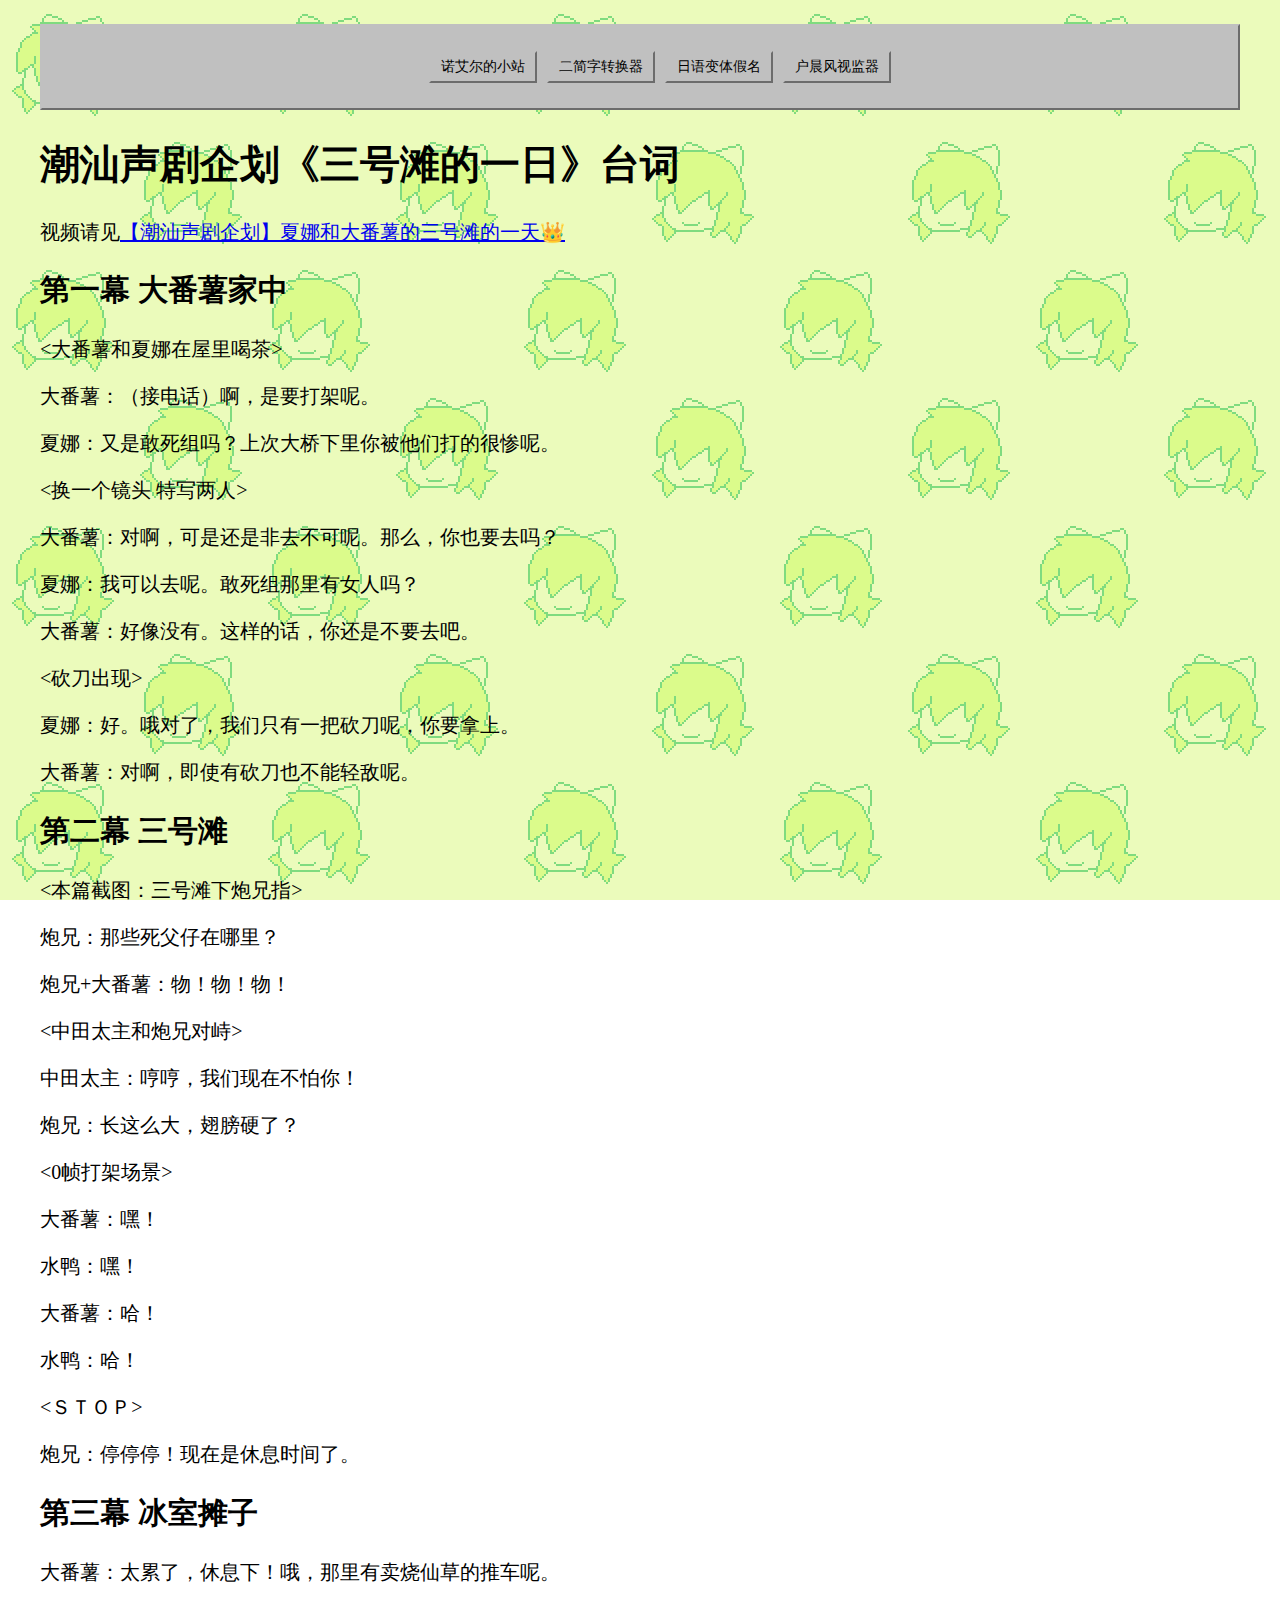
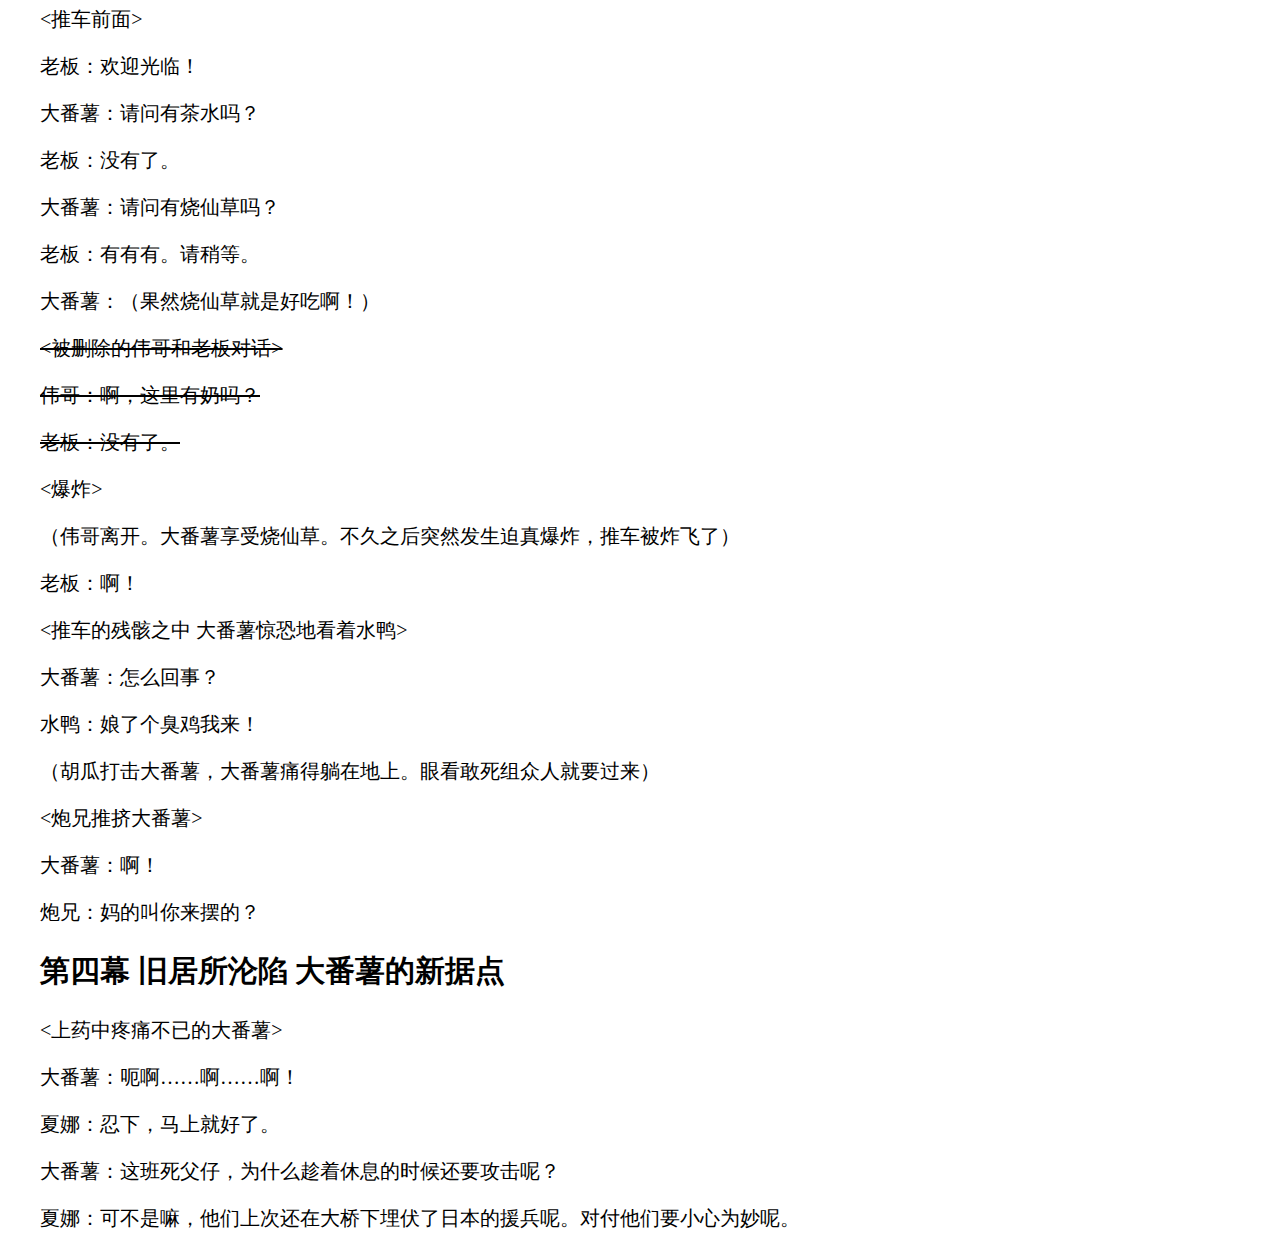
<file: suguo.html>
<html><head>
    <meta charset="UTF-8">
    <meta name="viewport" content="width=device-width, initial-scale=1.0">
    <title>潮汕声剧企划《三号滩的一日》台词</title>
    <link rel="stylesheet" type="text/css" href="https://noelleshiromiya.github.io/css/style.css">
    <link rel="icon" type="image/png" href="https://noelleshiromiya.github.io/assets/nina-icon.png">
</head>
<body>
    <nav class="navbar">
        <ul class="nav-links">
            <li><a href="https://noelleshiromiya.github.io/" class="home-link">诺艾尔的小站</a></li>
            <li><a href="https://noelleshiromiya.github.io/erjian.html">二简字转换器</a></li>
            <li><a href="https://noelleshiromiya.github.io/kuzushiji.html">日语变体假名</a></li>
            <li><a href="https://noelleshiromiya.github.io/huchenfeng.html">户晨风视监器</a></li>
        </ul>
    </nav>
  <h1>潮汕声剧企划《三号滩的一日》台词</h1>
  视频请见<a href="https://www.bilibili.com/video/BV1gz421m7Vb">【潮汕声剧企划】夏娜和大番薯的三号滩的一天👑</a>
<h2>第一幕 大番薯家中</h2>
<p>&lt;大番薯和夏娜在屋里喝茶&gt;</p>
<p>大番薯：（接电话）啊，是要打架呢。</p>
<p>夏娜：又是敢死组吗？上次大桥下里你被他们打的很惨呢。</p>
<p>&lt;换一个镜头 特写两人&gt;</p>
<p>大番薯：对啊，可是还是非去不可呢。那么，你也要去吗？</p>
<p>夏娜：我可以去呢。敢死组那里有女人吗？</p>
<p>大番薯：好像没有。这样的话，你还是不要去吧。</p>
<p>&lt;砍刀出现&gt;</p>
<p>夏娜：好。哦对了，我们只有一把砍刀呢，你要拿上。</p>
<p>大番薯：对啊，即使有砍刀也不能轻敌呢。</p>
<h2>第二幕 三号滩</h2>
<p>&lt;本篇截图：三号滩下炮兄指&gt;</p>
<p>炮兄：那些死父仔在哪里？</p>
<p>炮兄+大番薯：物！物！物！</p>
<p>&lt;中田太主和炮兄对峙&gt;</p>
<p>中田太主：哼哼，我们现在不怕你！</p>
<p>炮兄：长这么大，翅膀硬了？</p>
<p>&lt;0帧打架场景&gt;</p>
<p>大番薯：嘿！</p>
<p>水鸭：嘿！</p>
<p>大番薯：哈！</p>
<p>水鸭：哈！</p>
<p>&lt;ＳＴＯＰ&gt;</p>
<p>炮兄：停停停！现在是休息时间了。</p>
<h2>第三幕 冰室摊子</h2>
<p>大番薯：太累了，休息下！哦，那里有卖烧仙草的推车呢。</p>
<p>&lt;推车前面&gt;</p>
<p>老板：欢迎光临！</p>
<p>大番薯：请问有茶水吗？</p>
<p>老板：没有了。</p>
<p>大番薯：请问有烧仙草吗？</p>
<p>老板：有有有。请稍等。</p>
<p>大番薯：（果然烧仙草就是好吃啊！）</p>
<p><s>&lt;被删除的伟哥和老板对话&gt;</s></p>
<p><s>伟哥：啊，这里有奶吗？</s></p>
<p><s>老板：没有了。</s></p>
<p>&lt;爆炸&gt;</p>
<p>（伟哥离开。大番薯享受烧仙草。不久之后突然发生迫真爆炸，推车被炸飞了）</p>
<p>老板：啊！</p>
<p>&lt;推车的残骸之中 大番薯惊恐地看着水鸭&gt;</p>
<p>大番薯：怎么回事？</p>
<p>水鸭：娘了个臭鸡我来！</p>
<p>（胡瓜打击大番薯，大番薯痛得躺在地上。眼看敢死组众人就要过来）</p>
<p>&lt;炮兄推挤大番薯&gt;</p>
<p>大番薯：啊！</p>
<p>炮兄：妈的叫你来摆的？</p>
<h2>第四幕 旧居所沦陷 大番薯的新据点</h2>
<p>&lt;上药中疼痛不已的大番薯&gt;</p>
<p>大番薯：呃啊……啊……啊！</p>
<p>夏娜：忍下，马上就好了。</p>
<p>大番薯：这班死父仔，为什么趁着休息的时候还要攻击呢？</p>
<p>夏娜：可不是嘛，他们上次还在大桥下埋伏了日本的援兵呢。对付他们要小心为妙呢。</p>
</body>
</file>
<file: css/style.css>
@import url("https://fontsapi.zeoseven.com/292/main/result.css");

body {
    font-family: "LXGW WenKai";
    font-weight: normal;
    font-size: 20px;
    background-image: url("assets/nina-bg-export.png");
    background-repeat: repeat;
    background-attachment: fixed;
    padding: 16px;
    margin-right: auto;
    margin-left: auto;
    width: 100%;
    max-width: 1200px;
}

table {
  width: 100%;
  max-width: 1080px;
  background-color: black;
  color: white;
  border: solid 4px white;
  outline: solid 2px black; 
  margin-left: auto;
  margin-right: auto;
  text-align: center;
  padding: 8px;
  box-shadow: rgba(0, 0, 0, 0.5) 0px 4px 4px;
}

.navbar {
            background-color: #c0c0c0;
            border: 2px outset #c0c0c0;
            padding: 5px;
            margin-bottom: 15px;
        }
        
        .nav-links {
            list-style-type: none;
            display: flex;
            flex-wrap: wrap;
            justify-content: center;
        }
        
        .nav-links li {
            margin: 0 5px;
        }
        
        .nav-links a {
            display: block;
            padding: 5px 10px;
            background-color: #c0c0c0;
            color: #000;
            text-decoration: none;
            border: 2px outset #c0c0c0;
            font-size: 14px;
        }
        
        .nav-links a:hover {
            background-color: #a0a0a0;
            border: 2px inset #a0a0a0;
        }
</file>
